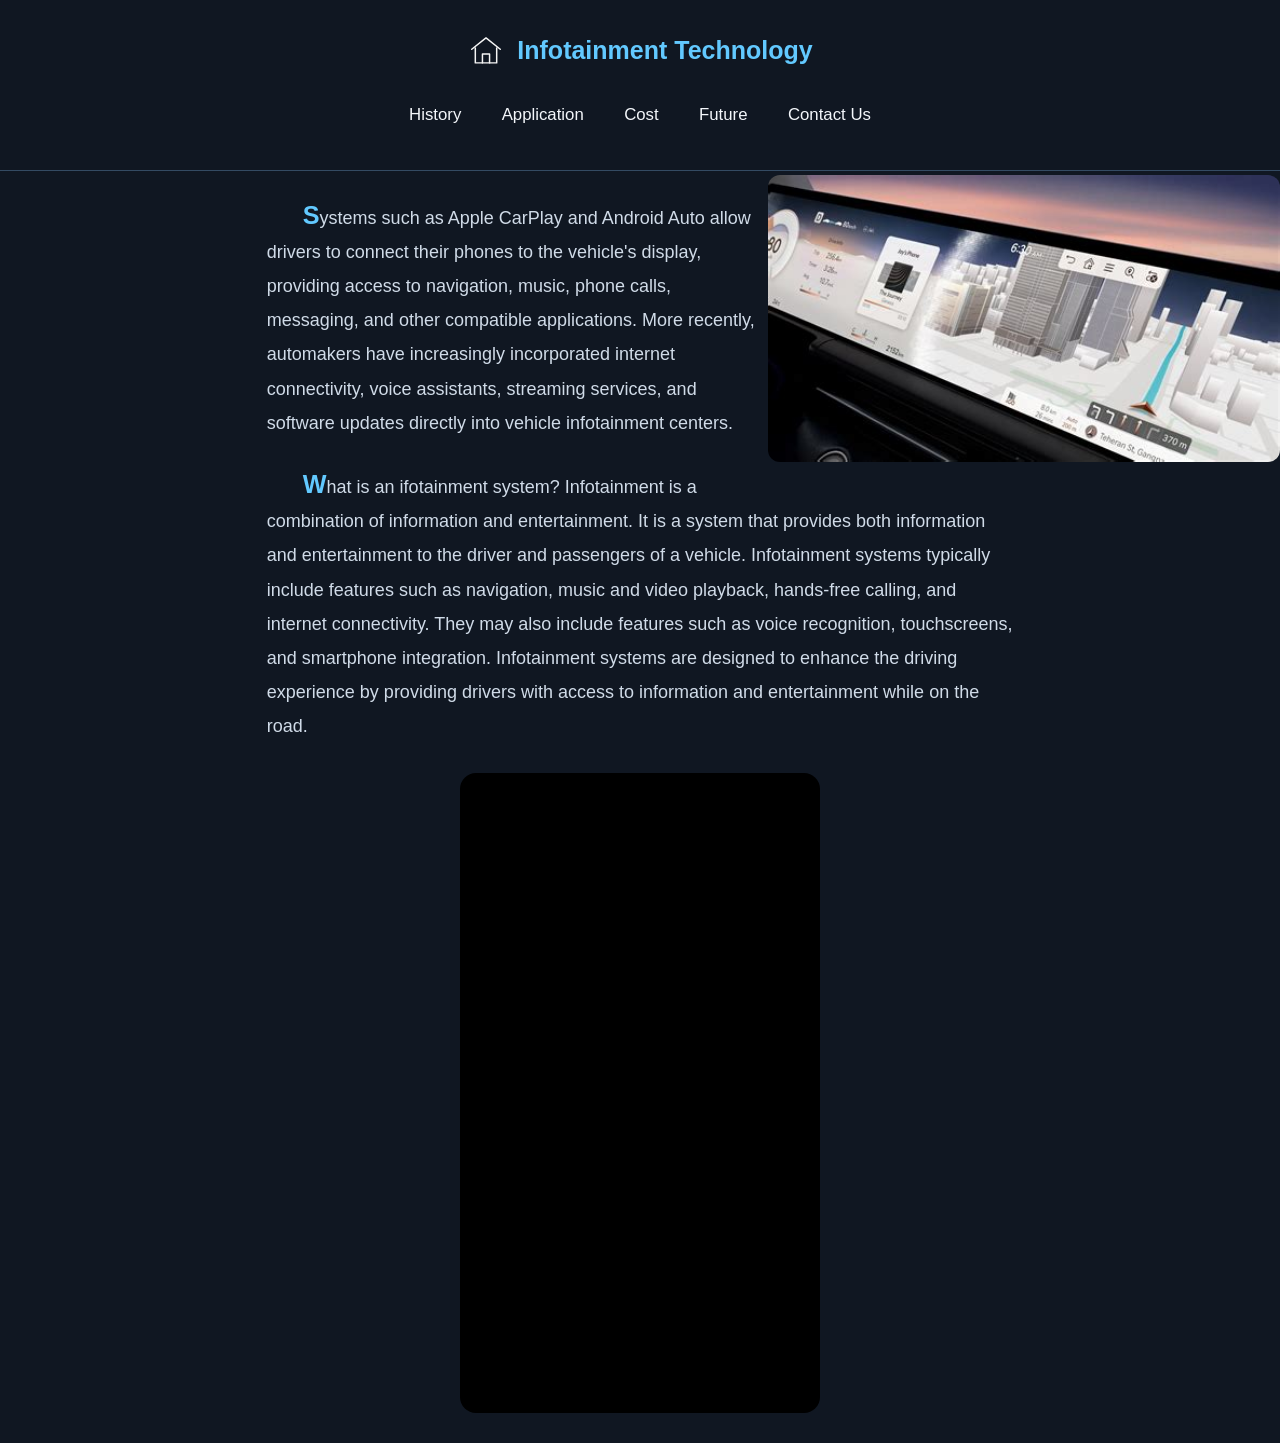
<file: index.html>
<!DOCTYPE html>
<html lang="en">

<head>
  <meta charset="UTF-8">
  <meta name="viewport" content="width=device-width, initial-scale=1.0">
  <title>
    Infotainment Technology
  </title>
  <link href="css/style.css" rel="stylesheet">
  <script src="https://code.jquery.com/jquery-3.7.1.min.js"></script>
  <script src="js/script.js" defer></script>
</head>

<body>
  <header class="site-header">
    <div class="brand">
      <img src="images/home.svg" alt="" class="logo">
      <h1 class="site-title">Infotainment Technology</h1>
    </div>
    <button class="menu-toggle" type="button" aria-label="Open navigation menu" aria-expanded="false"
      aria-controls="horizontal">
      <svg viewBox="0 0 24 24" aria-hidden="true">
        <path class="bar" d="M4 6 H20" />
        <path class="bar" d="M4 12 H20" />
        <path class="bar" d="M4 18 H20"></path>
      </svg>
    </button>

    <nav id="horizontal" class="horizontal" aria-label="Main navigation">
      <a href="history.html">History</a>
      <a href="application.html">Application</a>
      <a href="cost.html">Cost</a>
      <a href="future.html">Future</a>
      <a href="contactus.html">Contact Us</a>
    </nav>
  </header>
  <img src="images/full_console.jpg" alt="Infotainment System" class="index-img">
  <p>
    Systems such as Apple CarPlay and Android Auto allow drivers to connect their phones to the vehicle's display,
    providing access to navigation, music, phone calls, messaging, and other compatible applications. More recently,
    automakers have increasingly incorporated internet connectivity, voice assistants, streaming services, and software
    updates directly into vehicle infotainment centers.
  </p>
  <p>
    What is an ifotainment system? Infotainment is a combination of information and entertainment. It is a system that provides both information and entertainment to the driver and passengers of a vehicle. Infotainment systems typically include features such
  as navigation, music and video playback, hands-free calling, and internet connectivity. They may also include features such as voice recognition, touchscreens, and smartphone integration. Infotainment systems are designed to enhance the driving experience by providing drivers with access to information and entertainment while on the road.

  <div class="shorts-container">
  <iframe
    src="https://www.youtube.com/embed/AwU16yjF5Ss"
    title="What is an Infotainment System? | Infotainment System Explained"
    allow="accelerometer; autoplay; clipboard-write; encrypted-media; gyroscope; picture-in-picture; web-share"
    referrerpolicy="strict-origin-when-cross-origin"
    allowfullscreen>
  </iframe>
</div>
  
  </p>
</body>

</html>
</file>
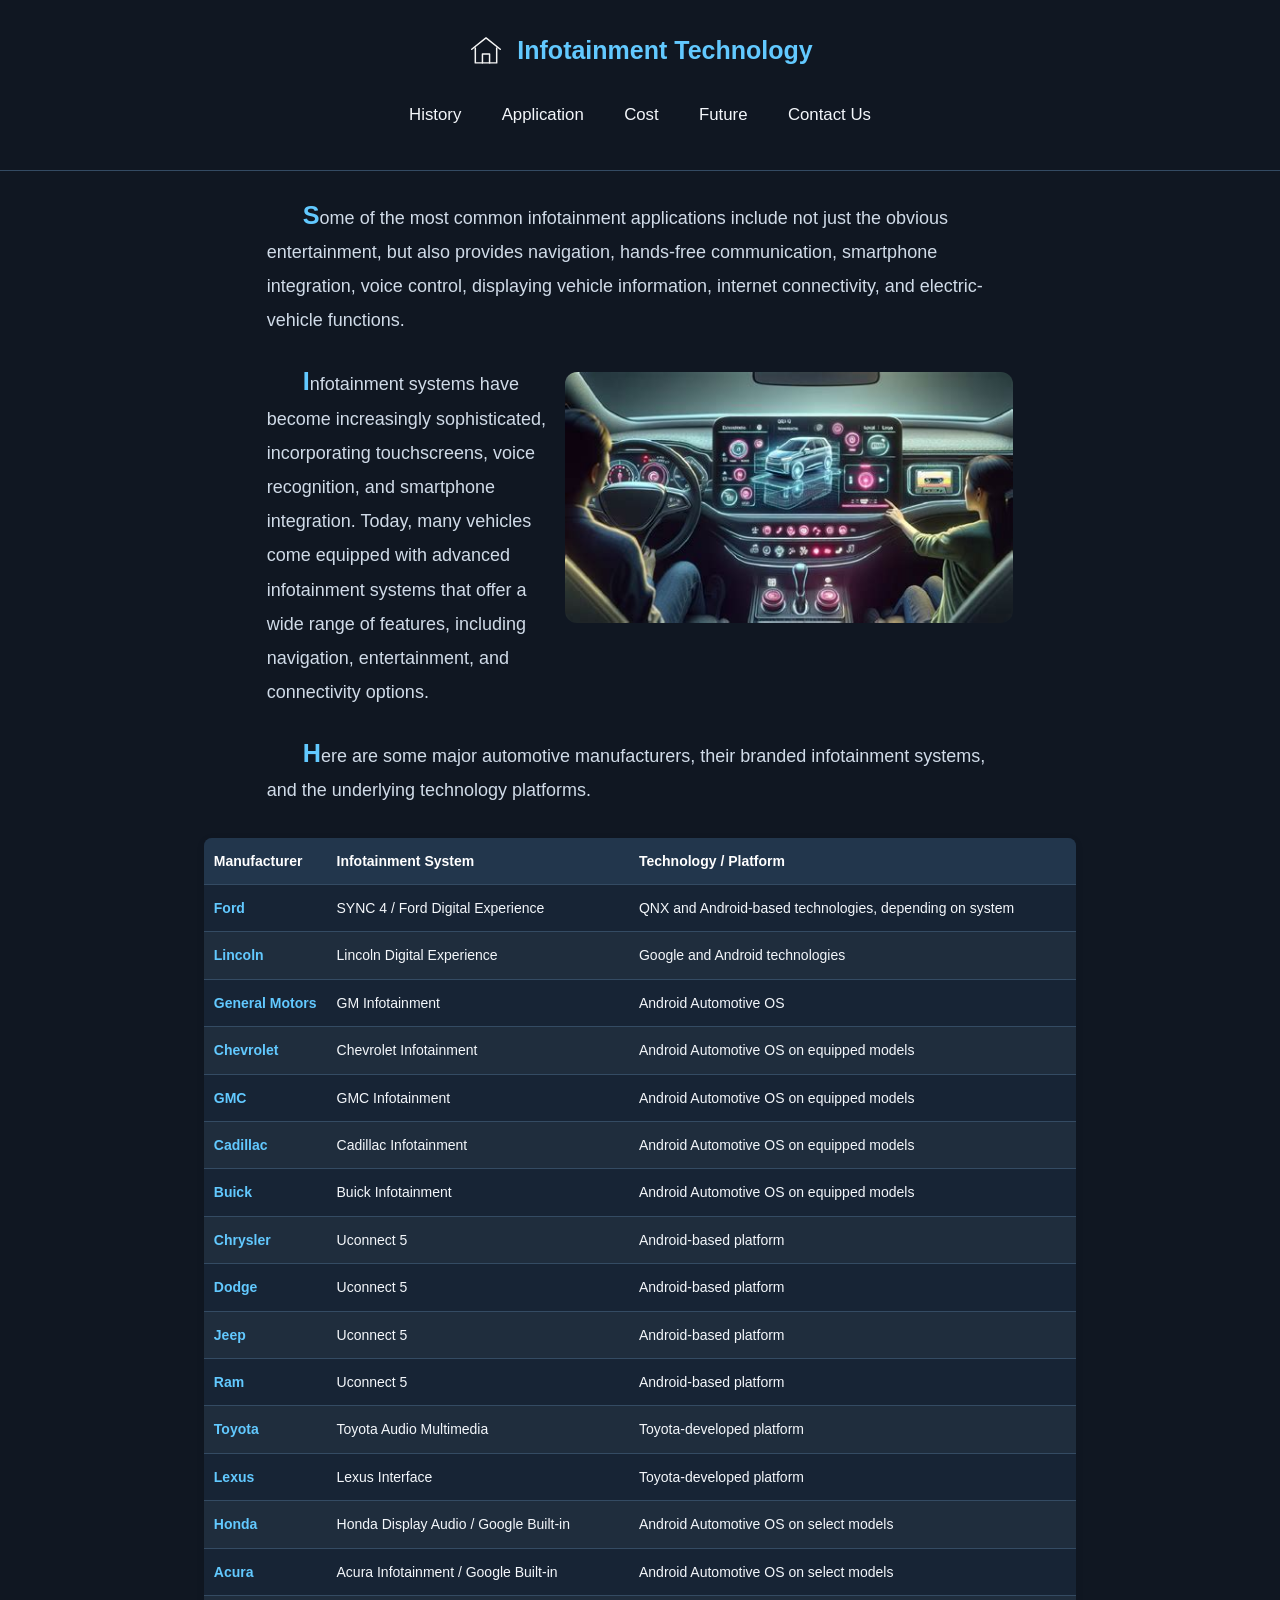
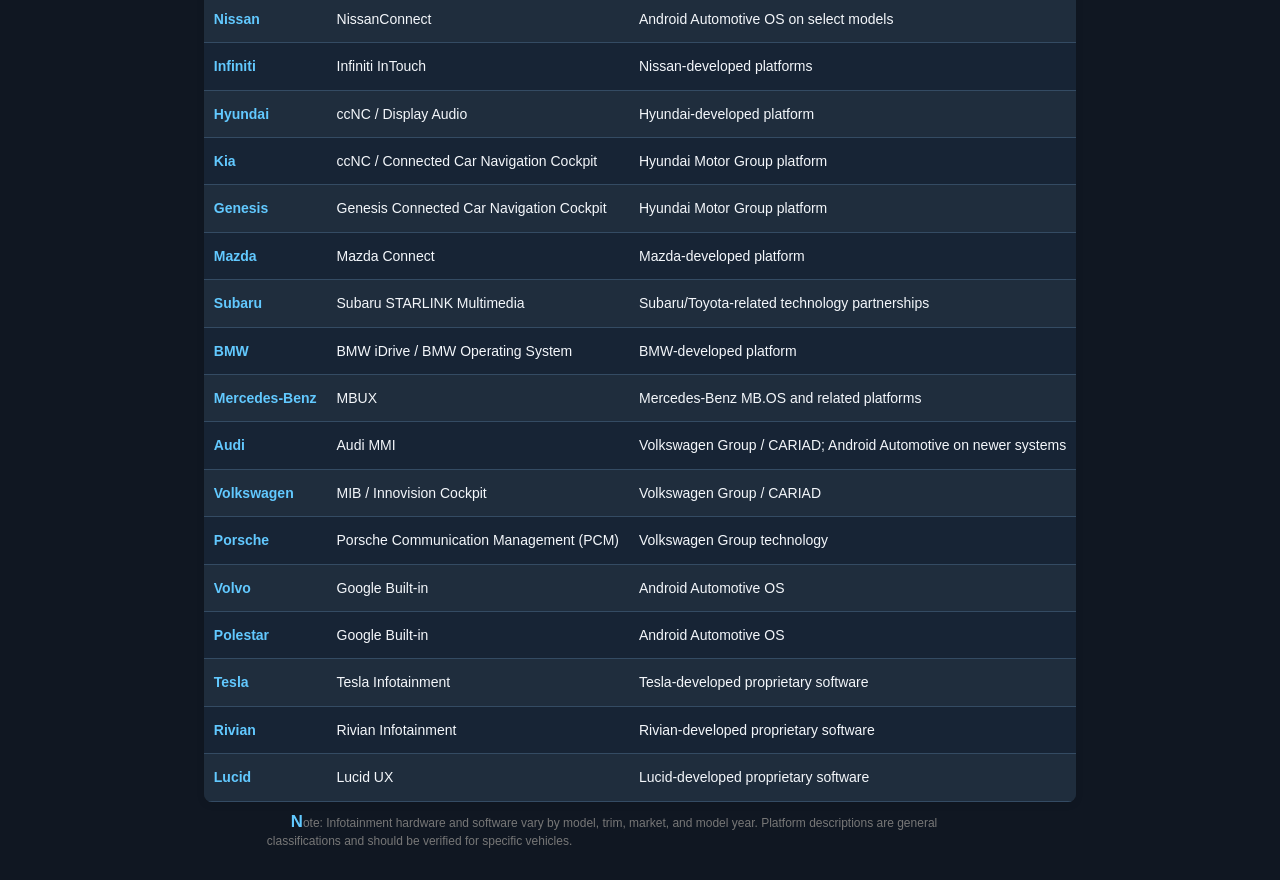
<file: application.html>
<!DOCTYPE html>
<html lang="en">

<head>
    <meta charset="UTF-8">
    <meta name="viewport" content="width=device-width, initial-scale=1.0">
    <title>
        Infotainment Technology
    </title>
    <link href="css/style.css" rel="stylesheet">
    <link href="css/application.css" rel="stylesheet">
    <script src="https://code.jquery.com/jquery-3.7.1.min.js"></script>
    <script src="js/script.js" defer></script>
</head>

<body>
    <header class="site-header">
        <div class="brand">
            <img src="images/home.svg" alt="" class="logo">
            <h1 class="site-title">Infotainment Technology</h1>
        </div>
        <button class="menu-toggle" type="button" aria-label="Open navigation menu" aria-expanded="false"
            aria-controls="horizontal">
            <svg viewBox="0 0 24 24" aria-hidden="true">
                <path class="bar" d="M4 6 H20" />
                <path class="bar" d="M4 12 H20" />
                <path class="bar" d="M4 18 H20"></path>
            </svg>
        </button>

        <nav id="horizontal" class="horizontal" aria-label="Main navigation">
            <a href="history.html">History</a>
            <a href="application.html">Application</a>
            <a href="cost.html">Cost</a>
            <a href="future.html">Future</a>
            <a href="contactus.html">Contact Us</a>
        </nav>
    </header>
    <p>
        Some of the most common infotainment applications include not just the obvious entertainment, but also provides
        navigation, hands-free communication, smartphone integration, voice control, displaying vehicle information,
        internet connectivity, and electric-vehicle functions.
    </p>
    <p>
        <img src="images/media_console2.jpg" class="application-img" alt="Infotainment System">
        Infotainment systems have become increasingly sophisticated, incorporating touchscreens, voice recognition, and
        smartphone integration. Today, many vehicles come equipped with advanced infotainment systems that offer a wide
        range of features, including navigation, entertainment, and connectivity options.
    </p>

    <p >
        Here are some major automotive manufacturers, their branded infotainment
        systems, and the underlying technology platforms.
    </p>

    <div class="table-container">
        <table>
            <thead>
                <tr>
                    <th>Manufacturer</th>
                    <th>Infotainment System</th>
                    <th>Technology / Platform</th>
                </tr>
            </thead>

            <tbody>
                <tr>
                    <td class="manufacturer">Ford</td>
                    <td>SYNC 4 / Ford Digital Experience</td>
                    <td>QNX and Android-based technologies, depending on system</td>
                </tr>
                <tr>
                    <td class="manufacturer">Lincoln</td>
                    <td>Lincoln Digital Experience</td>
                    <td>Google and Android technologies</td>
                </tr>
                <tr>
                    <td class="manufacturer">General Motors</td>
                    <td>GM Infotainment</td>
                    <td>Android Automotive OS</td>
                </tr>
                <tr>
                    <td class="manufacturer">Chevrolet</td>
                    <td>Chevrolet Infotainment</td>
                    <td>Android Automotive OS on equipped models</td>
                </tr>
                <tr>
                    <td class="manufacturer">GMC</td>
                    <td>GMC Infotainment</td>
                    <td>Android Automotive OS on equipped models</td>
                </tr>
                <tr>
                    <td class="manufacturer">Cadillac</td>
                    <td>Cadillac Infotainment</td>
                    <td>Android Automotive OS on equipped models</td>
                </tr>
                <tr>
                    <td class="manufacturer">Buick</td>
                    <td>Buick Infotainment</td>
                    <td>Android Automotive OS on equipped models</td>
                </tr>
                <tr>
                    <td class="manufacturer">Chrysler</td>
                    <td>Uconnect 5</td>
                    <td>Android-based platform</td>
                </tr>
                <tr>
                    <td class="manufacturer">Dodge</td>
                    <td>Uconnect 5</td>
                    <td>Android-based platform</td>
                </tr>
                <tr>
                    <td class="manufacturer">Jeep</td>
                    <td>Uconnect 5</td>
                    <td>Android-based platform</td>
                </tr>
                <tr>
                    <td class="manufacturer">Ram</td>
                    <td>Uconnect 5</td>
                    <td>Android-based platform</td>
                </tr>
                <tr>
                    <td class="manufacturer">Toyota</td>
                    <td>Toyota Audio Multimedia</td>
                    <td>Toyota-developed platform</td>
                </tr>
                <tr>
                    <td class="manufacturer">Lexus</td>
                    <td>Lexus Interface</td>
                    <td>Toyota-developed platform</td>
                </tr>
                <tr>
                    <td class="manufacturer">Honda</td>
                    <td>Honda Display Audio / Google Built-in</td>
                    <td>Android Automotive OS on select models</td>
                </tr>
                <tr>
                    <td class="manufacturer">Acura</td>
                    <td>Acura Infotainment / Google Built-in</td>
                    <td>Android Automotive OS on select models</td>
                </tr>
                <tr>
                    <td class="manufacturer">Nissan</td>
                    <td>NissanConnect</td>
                    <td>Android Automotive OS on select models</td>
                </tr>
                <tr>
                    <td class="manufacturer">Infiniti</td>
                    <td>Infiniti InTouch</td>
                    <td>Nissan-developed platforms</td>
                </tr>
                <tr>
                    <td class="manufacturer">Hyundai</td>
                    <td>ccNC / Display Audio</td>
                    <td>Hyundai-developed platform</td>
                </tr>
                <tr>
                    <td class="manufacturer">Kia</td>
                    <td>ccNC / Connected Car Navigation Cockpit</td>
                    <td>Hyundai Motor Group platform</td>
                </tr>
                <tr>
                    <td class="manufacturer">Genesis</td>
                    <td>Genesis Connected Car Navigation Cockpit</td>
                    <td>Hyundai Motor Group platform</td>
                </tr>
                <tr>
                    <td class="manufacturer">Mazda</td>
                    <td>Mazda Connect</td>
                    <td>Mazda-developed platform</td>
                </tr>
                <tr>
                    <td class="manufacturer">Subaru</td>
                    <td>Subaru STARLINK Multimedia</td>
                    <td>Subaru/Toyota-related technology partnerships</td>
                </tr>
                <tr>
                    <td class="manufacturer">BMW</td>
                    <td>BMW iDrive / BMW Operating System</td>
                    <td>BMW-developed platform</td>
                </tr>
                <tr>
                    <td class="manufacturer">Mercedes-Benz</td>
                    <td>MBUX</td>
                    <td>Mercedes-Benz MB.OS and related platforms</td>
                </tr>
                <tr>
                    <td class="manufacturer">Audi</td>
                    <td>Audi MMI</td>
                    <td>Volkswagen Group / CARIAD; Android Automotive on newer systems</td>
                </tr>
                <tr>
                    <td class="manufacturer">Volkswagen</td>
                    <td>MIB / Innovision Cockpit</td>
                    <td>Volkswagen Group / CARIAD</td>
                </tr>
                <tr>
                    <td class="manufacturer">Porsche</td>
                    <td>Porsche Communication Management (PCM)</td>
                    <td>Volkswagen Group technology</td>
                </tr>
                <tr>
                    <td class="manufacturer">Volvo</td>
                    <td>Google Built-in</td>
                    <td>Android Automotive OS</td>
                </tr>
                <tr>
                    <td class="manufacturer">Polestar</td>
                    <td>Google Built-in</td>
                    <td>Android Automotive OS</td>
                </tr>
                <tr>
                    <td class="manufacturer">Tesla</td>
                    <td>Tesla Infotainment</td>
                    <td>Tesla-developed proprietary software</td>
                </tr>
                <tr>
                    <td class="manufacturer">Rivian</td>
                    <td>Rivian Infotainment</td>
                    <td>Rivian-developed proprietary software</td>
                </tr>
                <tr>
                    <td class="manufacturer">Lucid</td>
                    <td>Lucid UX</td>
                    <td>Lucid-developed proprietary software</td>
                </tr>
            </tbody>
        </table>
    </div>

    <p class="note">
        Note: Infotainment hardware and software vary by model, trim,
        market, and model year. Platform descriptions are general
        classifications and should be verified for specific vehicles.
    </p>

</body>

</html>
</file>
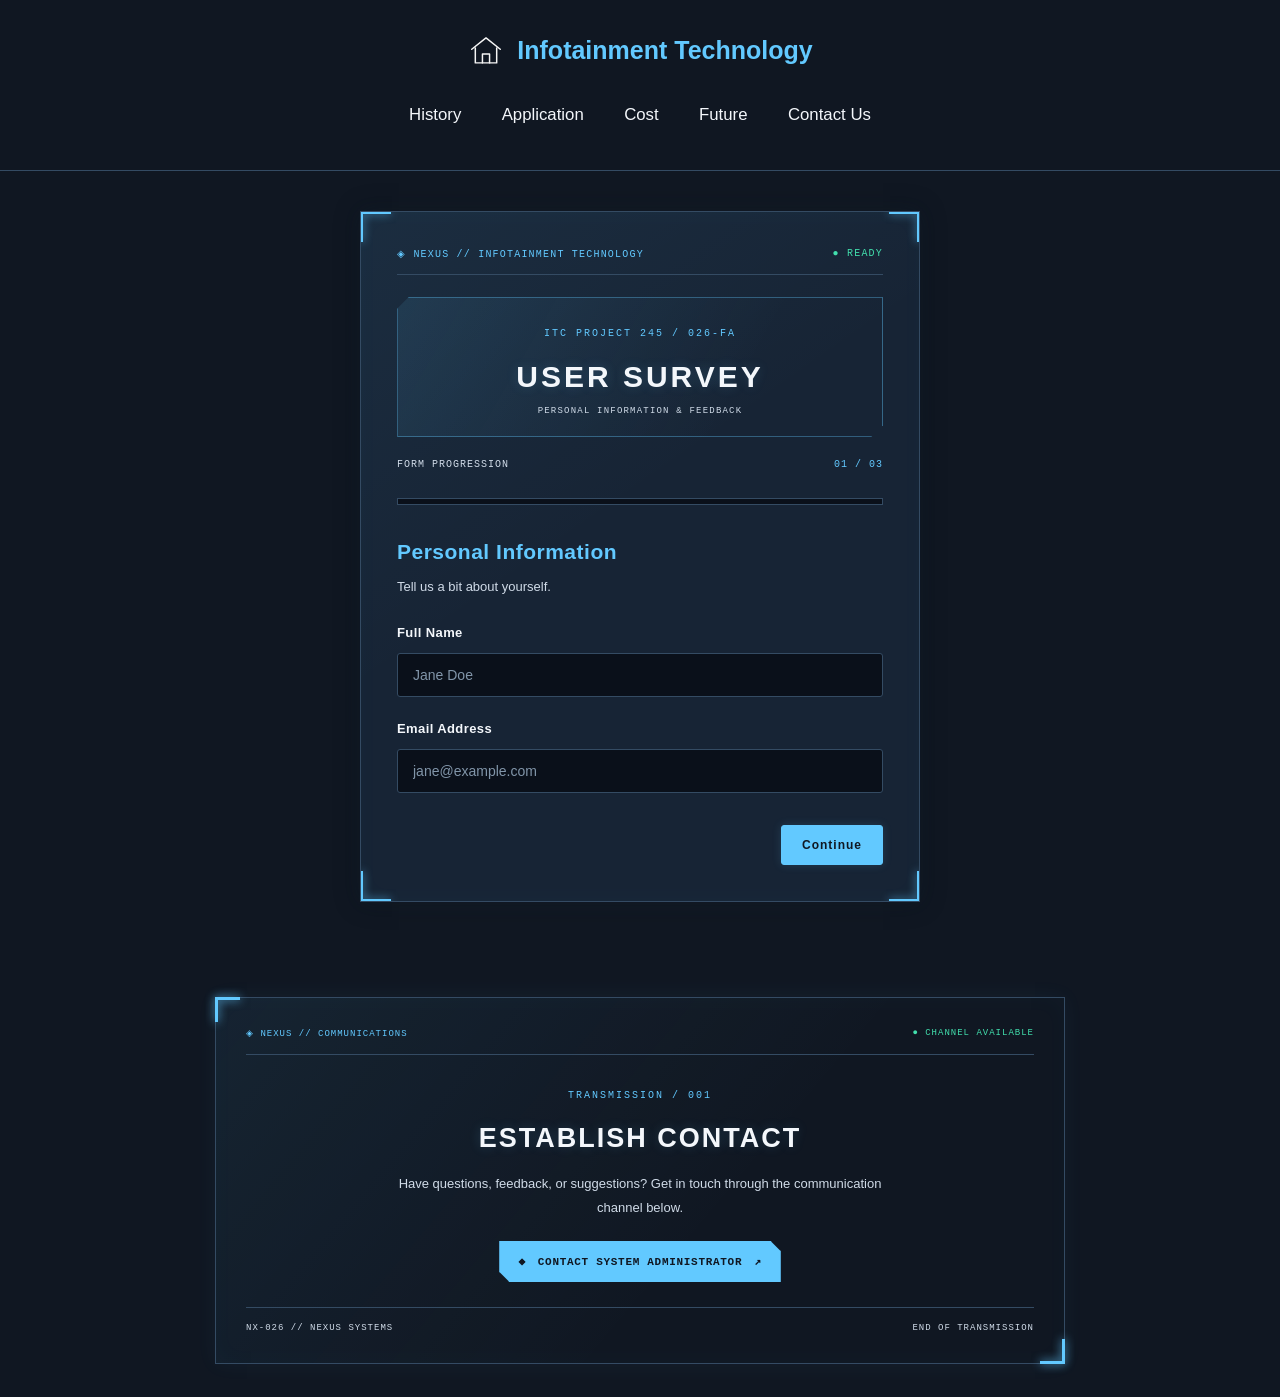
<file: contactus.html>
<!DOCTYPE html>
<html lang="en">

<head>
    <meta charset="UTF-8">
    <meta name="viewport" content="width=device-width, initial-scale=1.0">
    <title>
        Infotainment Technology
    </title>
    <link href="css/style.css" rel="stylesheet">
    
    <link href="css/contactusai.css" rel="stylesheet">
    <script src="https://code.jquery.com/jquery-3.7.1.min.js"></script>
    <script src="js/script.js" defer></script>
</head>

<body>
    <header class="site-header">
        <div class="brand">
            <img src="images/home.svg" alt="" class="logo">
            <h1 class="site-title">Infotainment Technology</h1>
        </div>
        <button class="menu-toggle" type="button" aria-label="Open navigation menu" aria-expanded="false"
            aria-controls="horizontal">
            <svg viewBox="0 0 24 24" aria-hidden="true">
                <path class="bar" d="M4 6 H20" />
                <path class="bar" d="M4 12 H20" />
                <path class="bar" d="M4 18 H20"></path>
            </svg>
        </button>

        <nav id="horizontal" class="horizontal" aria-label="Main navigation">
            <a href="history.html">History</a>
            <a href="application.html">Application</a>
            <a href="cost.html">Cost</a>
            <a href="future.html">Future</a>
            <a href="contactus.html">Contact Us</a>
        </nav>
    </header>

    <div class="survey-card">
        <!-- SURVEY TERMINAL HEADER -->
        <div class="survey-header">
            <div class="survey-meta">
                <span>◈ NEXUS // INFOTAINMENT TECHNOLOGY</span>
                <span class="survey-status">● READY</span>
            </div>

            <div class="survey-title">
                <span class="survey-index">ITC PROJECT 245 / 026-FA</span>
                <h2>USER SURVEY</h2>
                <p>PERSONAL INFORMATION & FEEDBACK</p>
            </div>

            <div class="survey-step-label">
                <span>FORM PROGRESSION</span>
                <span id="stepIndicator">01 / 03</span>
            </div>
        </div>
        <!-- Progress Bar -->
        <div class="progress-bar-container">
            <div class="progress" id="progressBar"></div>
        </div>

        <!-- Survey Form -->
        <form id="surveyWizard">
            <!-- Step 1 -->
            <div class="wizard-step active" data-step="1">
                <h2>Personal Information</h2>
                <p class="subtitle">Tell us a bit about yourself.</p>
                <div class="form-group">
                    <label for="fullName">Full Name</label>
                    <input type="text" id="fullName" name="fullName" placeholder="Jane Doe" required>
                </div>
                <div class="form-group">
                    <label for="email">Email Address</label>
                    <input type="email" id="email" name="email" placeholder="jane@example.com" required>
                </div>
                <div class="btn-container">
                    <button type="button" class="btn-next">Continue</button>
                </div>
            </div>

            <!-- Step 2 -->
            <div class="wizard-step" data-step="2">
                <h2>Rate Your Experience</h2>
                <p class="subtitle">How was your experience with this site?</p>
                <div class="form-group">
                    <label for="experience">Select Your Experience</label>
                    <select id="experience" name="experience">
                        <option value="tolerated">Tolerated (0 stars)</option>
                        <option value="enjoyed">Enjoyed (1-2 stars)</option>
                        <option value="loved">Loved (3-5 stars)</option>
                    </select>
                </div>
                <div class="btn-container">
                    <button type="button" class="btn-prev">Back</button>
                    <button type="button" class="btn-next">Continue</button>
                </div>
            </div>

            <!-- Step 3 -->
            <div class="wizard-step" data-step="3">
                <h2>Feedback</h2>
                <p class="subtitle">Any final comments or suggestions?</p>
                <div class="form-group">
                    <label for="feedback">Your Feedback</label>
                    <textarea id="feedback" name="feedback" placeholder="Write your thoughts here..."></textarea>
                </div>
                <div class="btn-container">
                    <button type="button" class="btn-prev">Back</button>
                    <button type="submit" class="btn-submit">Submit Survey</button>
                </div>
            </div>
        </form>

        <!-- Success Screen -->
        <div class="success-message" id="successMessage">
            <h2>Thank You!</h2>
            <p class="subtitle">Your survey response has been successfully recorded.</p>
        </div>
    </div>




 
<footer class="site-footer">

    <div class="footer-frame">

        <div class="footer-header">
            <span>◈ NEXUS // COMMUNICATIONS</span>
            <span class="footer-status">● CHANNEL AVAILABLE</span>
        </div>

        <div class="footer-content">
            <span class="footer-index">TRANSMISSION / 001</span>

            <h2>ESTABLISH CONTACT</h2>

            <p>
                Have questions, feedback, or suggestions?
                Get in touch through the communication channel below.
            </p>

            <a class="footer-contact"
               href="mailto:220111@student.macc.edu?subject=Infotainment%20Technology%20Inquiry&body=Hello%20Infotainment%20Team,%0D%0A%0D%0AI%20would%20like%20to%20inquire%20about...">
                <span>◈</span>
                CONTACT SYSTEM ADMINISTRATOR
                <span>↗</span>
            </a>
        </div>

        <div class="footer-bottom">
            <span>NX-026 // NEXUS SYSTEMS</span>
            <span>END OF TRANSMISSION</span>
        </div>

    </div>

</footer>

</body>

</html>
</file>
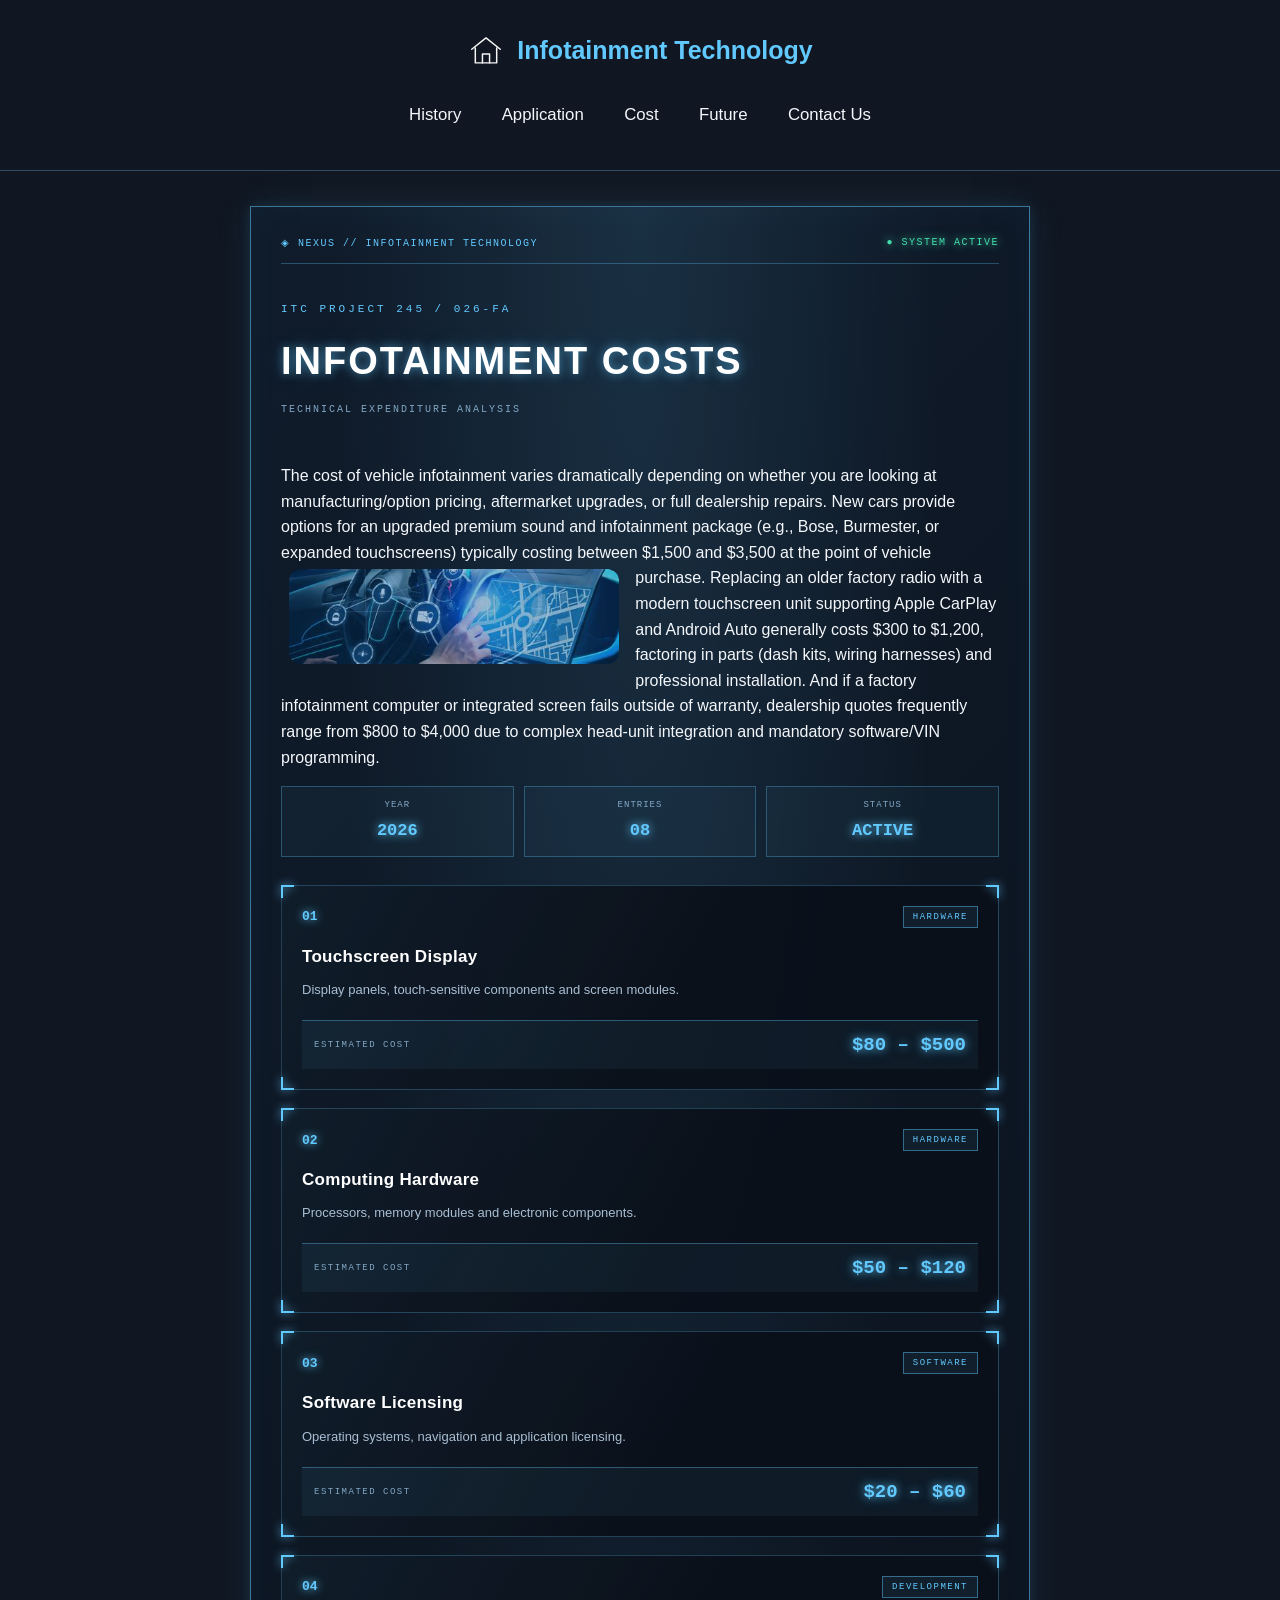
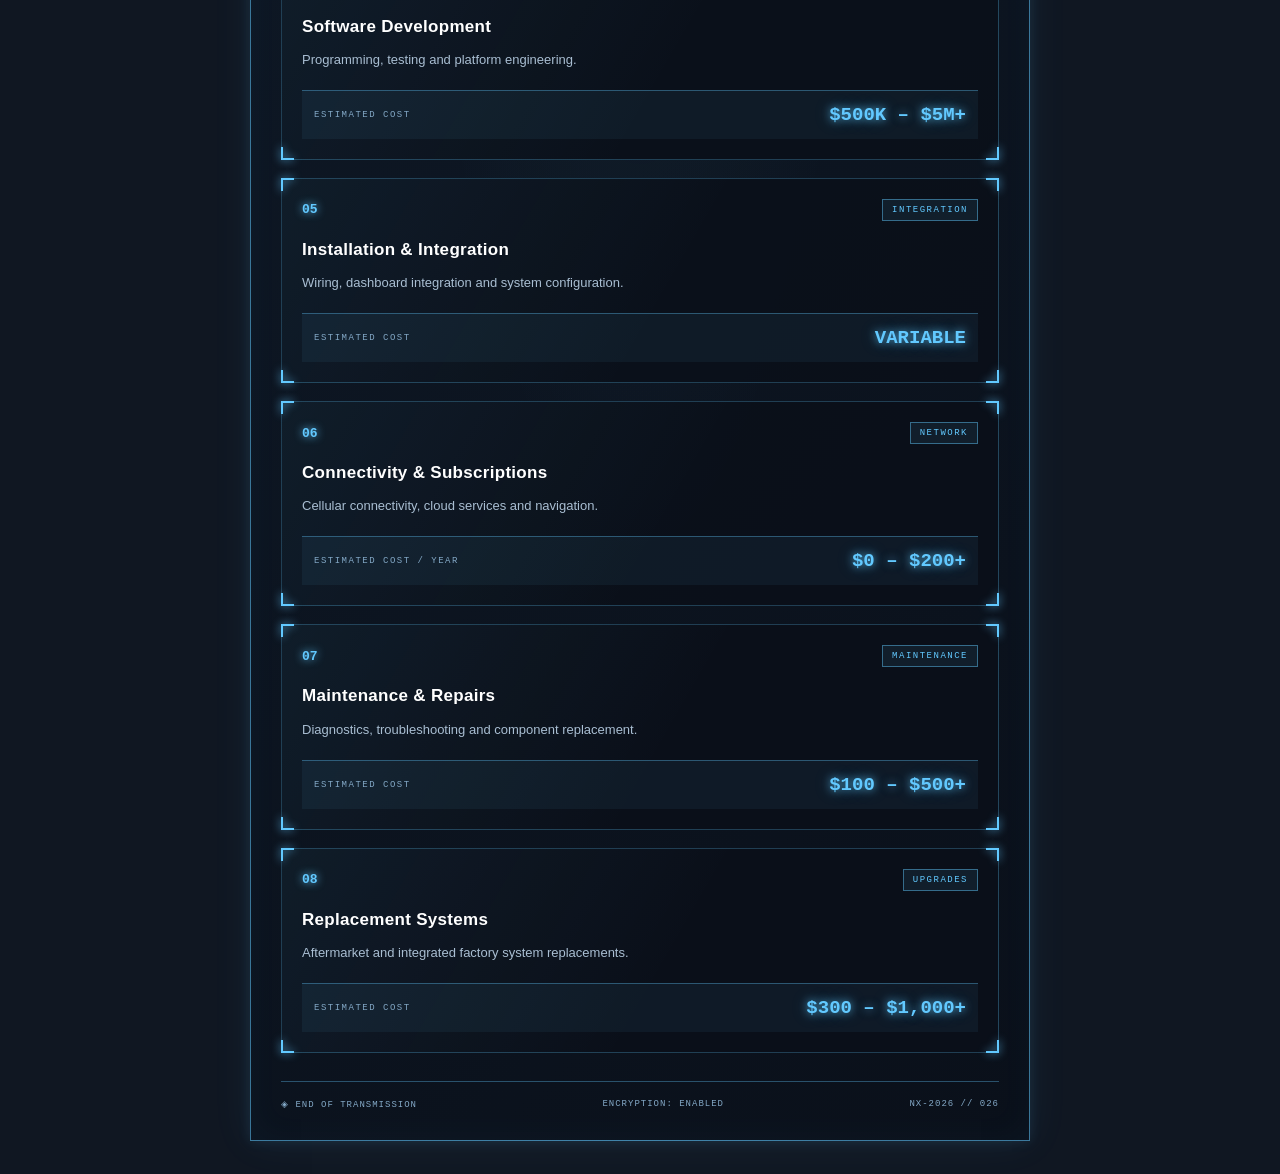
<file: cost.html>
<!DOCTYPE html>
<html lang="en">

<head>
    <meta charset="UTF-8">
    <meta name="viewport" content="width=device-width, initial-scale=1.0">
    <title>
        Infotainment Technology
    </title>
    <link href="css/style.css" rel="stylesheet">
    <link href="css/cost.css" rel="stylesheet">
    <script src="https://code.jquery.com/jquery-3.7.1.min.js"></script>
    <script src="js/script.js" defer></script>
</head>

<body>
    <header class="site-header">
        <div class="brand">
            <img src="images/home.svg" alt="" class="logo">
            <h1 class="site-title">Infotainment Technology</h1>
        </div>
        <button class="menu-toggle" type="button" aria-label="Open navigation menu" aria-expanded="false"
            aria-controls="horizontal">
            <svg viewBox="0 0 24 24" aria-hidden="true">
                <path class="bar" d="M4 6 H20" />
                <path class="bar" d="M4 12 H20" />
                <path class="bar" d="M4 18 H20"></path>
            </svg>
        </button>

        <nav id="horizontal" class="horizontal" aria-label="Main navigation">
            <a href="history.html">History</a>
            <a href="application.html">Application</a>
            <a href="cost.html">Cost</a>
            <a href="future.html">Future</a>
            <a href="contactus.html">Contact Us</a>
        </nav>
    </header>
    


<section class="cyber-terminal">

  <header class="terminal-header">
    <div class="terminal-meta">
      <span>◈ NEXUS // INFOTAINMENT TECHNOLOGY</span>
      <span class="terminal-live">● SYSTEM ACTIVE</span>
    </div>

    <div class="terminal-title">
      <span class="terminal-index">ITC PROJECT 245 / 026-FA</span>
      <h2>INFOTAINMENT COSTS</h2>
      <p>TECHNICAL EXPENDITURE ANALYSIS</p>
    </div>

    <p>
        The cost of vehicle infotainment varies dramatically depending on whether you are looking at
        manufacturing/option pricing, aftermarket upgrades, or full dealership repairs. New cars provide options for an
        upgraded premium sound and infotainment package (e.g., Bose, Burmester, or expanded touchscreens) typically
        costing between $1,500 and $3,500 at the point of vehicle purchase. Replacing an older factory radio with a
        <img src="images/console_future2.jpg" class="cost-img" alt="Infotainment System">
        modern touchscreen unit supporting Apple CarPlay and Android Auto generally costs $300 to $1,200, factoring in
        parts (dash kits, wiring harnesses) and professional installation. And if a factory infotainment computer or
        integrated screen fails outside of warranty, dealership quotes frequently range from $800 to $4,000 due to
        complex head-unit integration and mandatory software/VIN programming.
    </p>

    <div class="terminal-information">
      <div>
        <span>YEAR</span>
        <strong>2026</strong>
      </div>
      <div>
        <span>ENTRIES</span>
        <strong>08</strong>
      </div>
      <div>
        <span>STATUS</span>
        <strong>ACTIVE</strong>
      </div>
    </div>
  </header>

  <dl class="terminal-list">

    <div class="terminal-item">
      <div class="corner tl"></div>
      <div class="corner tr"></div>
      <div class="corner bl"></div>
      <div class="corner br"></div>

      <div class="terminal-item-heading">
        <span class="terminal-number">01</span>
        <span class="terminal-category">HARDWARE</span>
      </div>
      <dt>Touchscreen Display</dt>
      <dd>Display panels, touch-sensitive components and screen modules.</dd>
      <div class="terminal-price">
        <span>ESTIMATED COST</span>
        <strong>$80 – $500</strong>
      </div>
    </div>

    <div class="terminal-item">
      <div class="corner tl"></div>
      <div class="corner tr"></div>
      <div class="corner bl"></div>
      <div class="corner br"></div>

      <div class="terminal-item-heading">
        <span class="terminal-number">02</span>
        <span class="terminal-category">HARDWARE</span>
      </div>
      <dt>Computing Hardware</dt>
      <dd>Processors, memory modules and electronic components.</dd>
      <div class="terminal-price">
        <span>ESTIMATED COST</span>
        <strong>$50 – $120</strong>
      </div>
    </div>

    <div class="terminal-item">
      <div class="corner tl"></div>
      <div class="corner tr"></div>
      <div class="corner bl"></div>
      <div class="corner br"></div>

      <div class="terminal-item-heading">
        <span class="terminal-number">03</span>
        <span class="terminal-category">SOFTWARE</span>
      </div>
      <dt>Software Licensing</dt>
      <dd>Operating systems, navigation and application licensing.</dd>
      <div class="terminal-price">
        <span>ESTIMATED COST</span>
        <strong>$20 – $60</strong>
      </div>
    </div>

    <div class="terminal-item">
      <div class="corner tl"></div>
      <div class="corner tr"></div>
      <div class="corner bl"></div>
      <div class="corner br"></div>

      <div class="terminal-item-heading">
        <span class="terminal-number">04</span>
        <span class="terminal-category">DEVELOPMENT</span>
      </div>
      <dt>Software Development</dt>
      <dd>Programming, testing and platform engineering.</dd>
      <div class="terminal-price">
        <span>ESTIMATED COST</span>
        <strong>$500K – $5M+</strong>
      </div>
    </div>

    <div class="terminal-item">
      <div class="corner tl"></div>
      <div class="corner tr"></div>
      <div class="corner bl"></div>
      <div class="corner br"></div>

      <div class="terminal-item-heading">
        <span class="terminal-number">05</span>
        <span class="terminal-category">INTEGRATION</span>
      </div>
      <dt>Installation & Integration</dt>
      <dd>Wiring, dashboard integration and system configuration.</dd>
      <div class="terminal-price">
        <span>ESTIMATED COST</span>
        <strong>VARIABLE</strong>
      </div>
    </div>

    <div class="terminal-item">
      <div class="corner tl"></div>
      <div class="corner tr"></div>
      <div class="corner bl"></div>
      <div class="corner br"></div>

      <div class="terminal-item-heading">
        <span class="terminal-number">06</span>
        <span class="terminal-category">NETWORK</span>
      </div>
      <dt>Connectivity & Subscriptions</dt>
      <dd>Cellular connectivity, cloud services and navigation.</dd>
      <div class="terminal-price">
        <span>ESTIMATED COST / YEAR</span>
        <strong>$0 – $200+</strong>
      </div>
    </div>

    <div class="terminal-item">
      <div class="corner tl"></div>
      <div class="corner tr"></div>
      <div class="corner bl"></div>
      <div class="corner br"></div>

      <div class="terminal-item-heading">
        <span class="terminal-number">07</span>
        <span class="terminal-category">MAINTENANCE</span>
      </div>
      <dt>Maintenance & Repairs</dt>
      <dd>Diagnostics, troubleshooting and component replacement.</dd>
      <div class="terminal-price">
        <span>ESTIMATED COST</span>
        <strong>$100 – $500+</strong>
      </div>
    </div>

    <div class="terminal-item">
      <div class="corner tl"></div>
      <div class="corner tr"></div>
      <div class="corner bl"></div>
      <div class="corner br"></div>

      <div class="terminal-item-heading">
        <span class="terminal-number">08</span>
        <span class="terminal-category">UPGRADES</span>
      </div>
      <dt>Replacement Systems</dt>
      <dd>Aftermarket and integrated factory system replacements.</dd>
      <div class="terminal-price">
        <span>ESTIMATED COST</span>
        <strong>$300 – $1,000+</strong>
      </div>
    </div>

  </dl>

  <footer class="terminal-footer">
    <span>◈ END OF TRANSMISSION</span>
    <span>ENCRYPTION: ENABLED</span>
    <span>NX-2026 // 026</span>
  </footer>

</section>
</body>
</html>
</file>
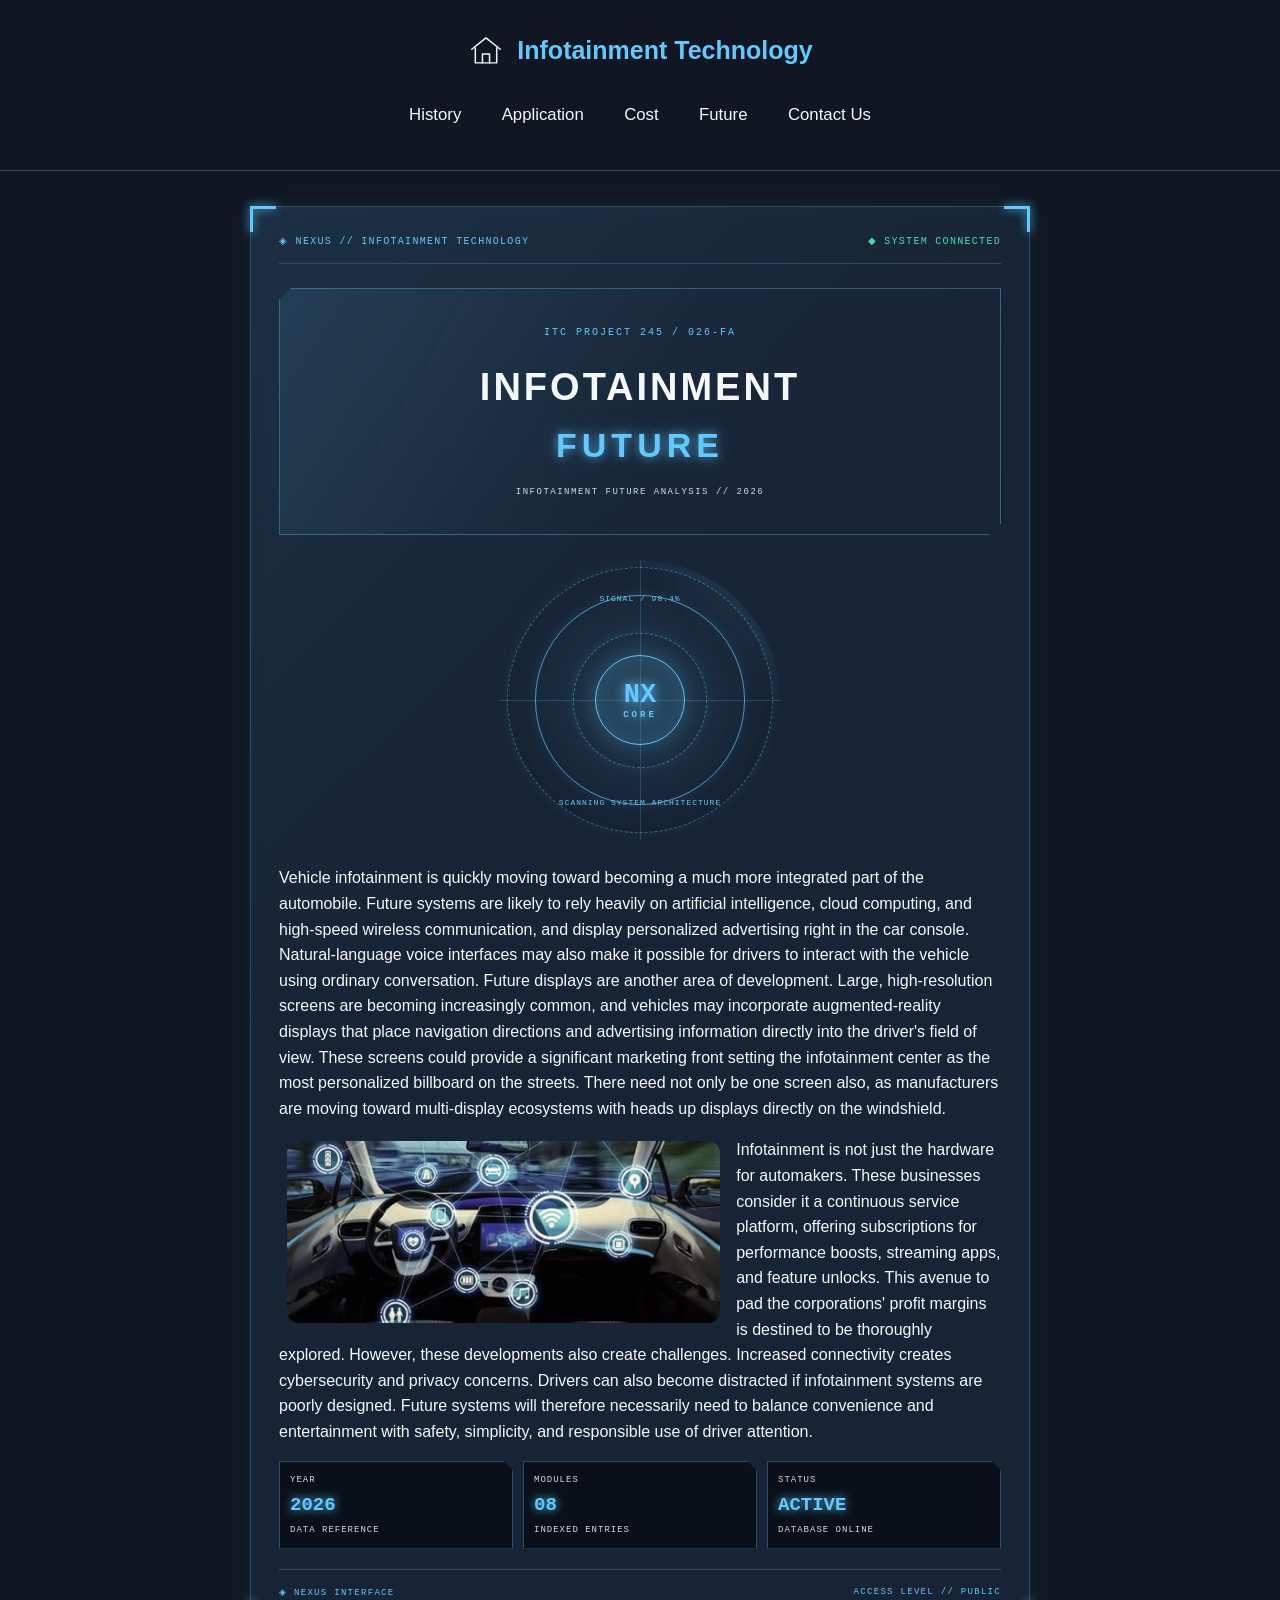
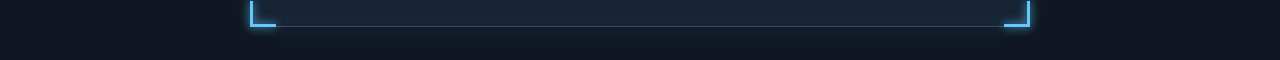
<file: future.html>
<!DOCTYPE html>
<html lang="en">

<head>
    <meta charset="UTF-8">
    <meta name="viewport" content="width=device-width, initial-scale=1.0">
    <title>
        Infotainment Technology
    </title>
    <link href="css/style.css" rel="stylesheet">
    <link href="css/future.css" rel="stylesheet">
    <script src="https://code.jquery.com/jquery-3.7.1.min.js"></script>
    <script src="js/script.js" defer></script>
</head>

<body>
    <header class="site-header">
        <div class="brand">
            <img src="images/home.svg" alt="" class="logo">
            <h1 class="site-title">Infotainment Technology</h1>
        </div>
        <button class="menu-toggle" type="button" aria-label="Open navigation menu" aria-expanded="false"
            aria-controls="horizontal">
            <svg viewBox="0 0 24 24" aria-hidden="true">
                <path class="bar" d="M4 6 H20" />
                <path class="bar" d="M4 12 H20" />
                <path class="bar" d="M4 18 H20"></path>
            </svg>
        </button>

        <nav id="horizontal" class="horizontal" aria-label="Main navigation">
            <a href="history.html">History</a>
            <a href="application.html">Application</a>
            <a href="cost.html">Cost</a>
            <a href="future.html">Future</a>
            <a href="contactus.html">Contact Us</a>
        </nav>
    </header>

<section class="nexus-frame">

  <div class="nexus-frame-corners">
    <span class="frame-corner top-left"></span>
    <span class="frame-corner top-right"></span>
    <span class="frame-corner bottom-left"></span>
    <span class="frame-corner bottom-right"></span>
  </div>

  <header class="nexus-header">

    <div class="nexus-meta">
      <span>◈ NEXUS // INFOTAINMENT TECHNOLOGY</span>
      <span class="nexus-status">◆ SYSTEM CONNECTED</span>
    </div>

    <div class="nexus-title-frame">
      <span class="nexus-index">ITC PROJECT 245 / 026-FA</span>
      <h2>INFOTAINMENT</h2>
      <h3>FUTURE</h3>
      <p>INFOTAINMENT FUTURE ANALYSIS // 2026</p>
    </div>

     <div class="nexus-scanner">

      <div class="scanner-ring ring-outer"></div>
      <div class="scanner-ring ring-middle"></div>
      <div class="scanner-ring ring-inner"></div>

      <div class="scanner-crosshair horizontal"></div>
      <div class="scanner-crosshair vertical"></div>

      <div class="scanner-core">
        <span>NX</span>
        <small>CORE</small>
      </div>

      <div class="scanner-label label-top">
        SIGNAL / 98.4%
      </div>

      <div class="scanner-label label-bottom">
        SCANNING SYSTEM ARCHITECTURE
      </div>

      <div class="scanner-sweep"></div>

    </div>

     <p>
        Vehicle infotainment is quickly moving toward becoming a much more integrated part of the automobile. Future
        systems are likely to rely heavily on artificial intelligence, cloud computing, and high-speed wireless
        communication, and display personalized advertising right in the car console.
        
        Natural-language voice interfaces may also make it possible for drivers to interact with the vehicle using
        ordinary conversation.
        
        Future displays are another area of development. Large, high-resolution screens are becoming increasingly
        common, and vehicles may incorporate augmented-reality displays that place navigation directions and advertising
        information directly into the driver's field of view. These screens could provide a significant marketing front
        setting the infotainment center as the most personalized billboard on the streets.
        
        There need not only be one screen also, as manufacturers are moving toward multi-display ecosystems with heads
        up displays directly on the windshield.
    </p>
    <p>
        <img src="images/media_connectivity2.jpg" class="future-img" alt="Infotainment System">
        Infotainment is not just the hardware for automakers. These businesses consider it a continuous service
        platform, offering subscriptions for performance boosts, streaming apps, and feature unlocks. This avenue to pad
        the corporations' profit margins is destined to be thoroughly explored.

        However, these developments also create challenges. Increased connectivity creates cybersecurity and privacy
        concerns. Drivers can also become distracted if infotainment systems are poorly designed. Future systems will
        therefore necessarily need to balance convenience and entertainment with safety, simplicity, and responsible use
        of driver attention.
    </p>
    
    <div class="nexus-info-grid">

      <div class="nexus-info">
        <span>YEAR</span>
        <strong>2026</strong>
        <small>DATA REFERENCE</small>
      </div>

      <div class="nexus-info">
        <span>MODULES</span>
        <strong>08</strong>
        <small>INDEXED ENTRIES</small>
      </div>

      <div class="nexus-info">
        <span>STATUS</span>
        <strong>ACTIVE</strong>
        <small>DATABASE ONLINE</small>
      </div>

    </div>

    <div class="nexus-header-footer">
      <span>◈ NEXUS INTERFACE</span>
      <span>ACCESS LEVEL // PUBLIC</span>
    </div>

  </header>

    </section>
</body>
</html>
</file>
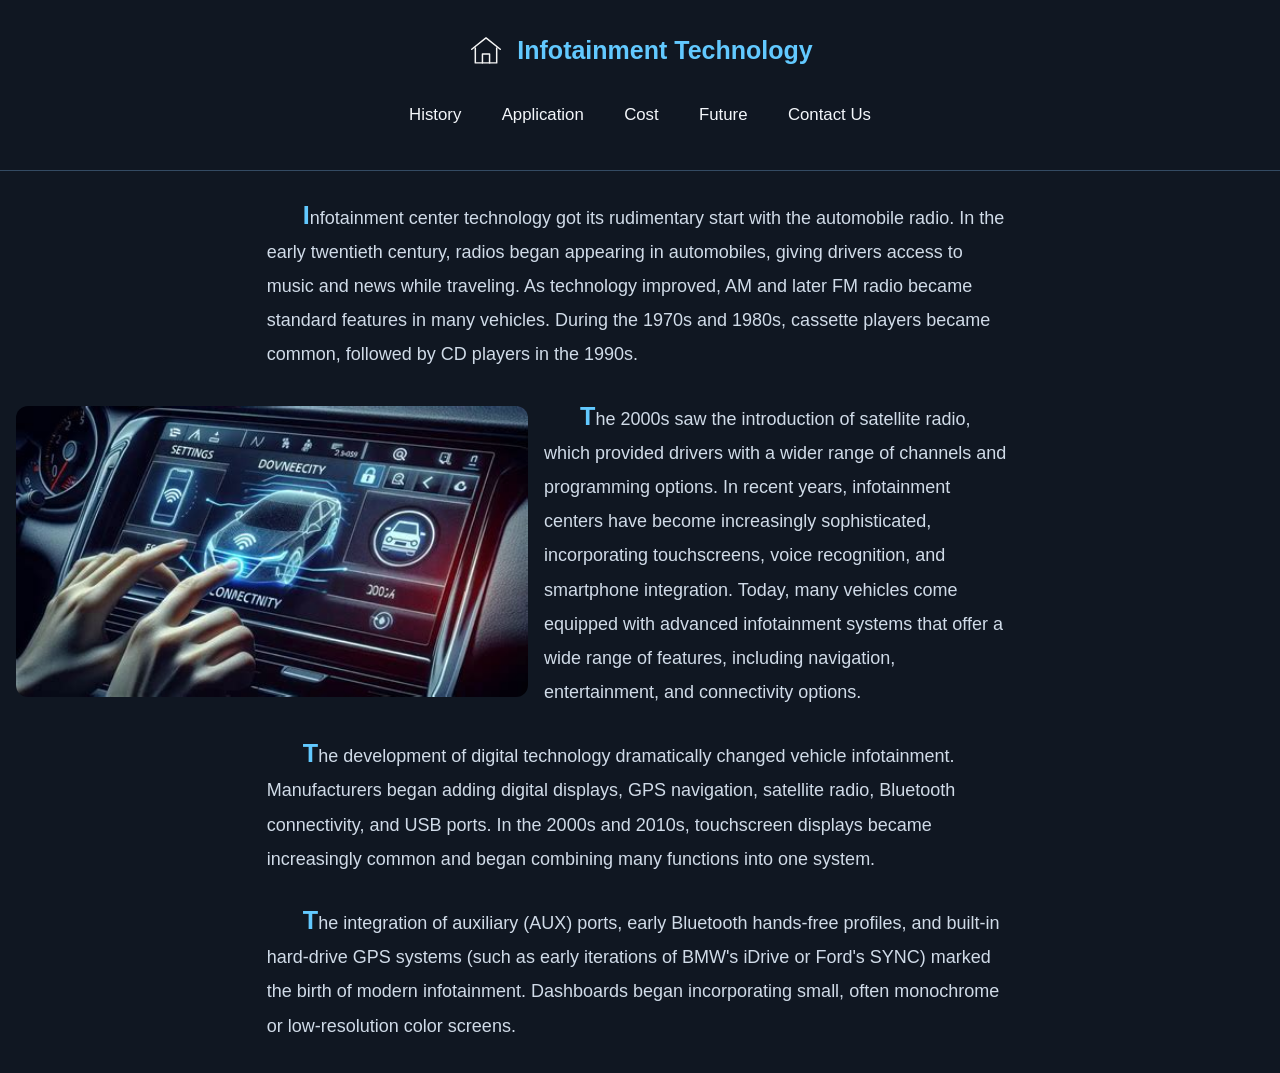
<file: history.html>
<!DOCTYPE html>
<html lang="en">

<head>
    <meta charset="UTF-8">
    <meta name="viewport" content="width=device-width, initial-scale=1.0">
    <title>
        Infotainment Technology
    </title>
    <link href="css/style.css" rel="stylesheet">
    <script src="https://code.jquery.com/jquery-3.7.1.min.js"></script>
    <script src="js/script.js" defer></script>
</head>

<body>
    <header class="site-header">
        <div class="brand">
            <img src="images/home.svg" alt="" class="logo">
            <h1 class="site-title">Infotainment Technology</h1>
        </div>
        <button class="menu-toggle" type="button" aria-label="Open navigation menu" aria-expanded="false"
            aria-controls="horizontal">
            <svg viewBox="0 0 24 24" aria-hidden="true">
                <path class="bar" d="M4 6 H20" />
                <path class="bar" d="M4 12 H20" />
                <path class="bar" d="M4 18 H20"></path>
            </svg>
        </button>

        <nav id="horizontal" class="horizontal" aria-label="Main navigation">
            <a href="history.html">History</a>
            <a href="application.html">Application</a>
            <a href="cost.html">Cost</a>
            <a href="future.html">Future</a>
            <a href="contactus.html">Contact Us</a>
        </nav>
    </header>
    <p>
        Infotainment center technology got its rudimentary start with the automobile radio. In the early twentieth
        century, radios began appearing in automobiles, giving drivers access to music and news while traveling. As
        technology improved, AM and later FM radio became standard features in many vehicles. During the 1970s and
        1980s, cassette players became common, followed by CD players in the 1990s.
    </p>

    <img src="images/dash_1.jpg" class="history-img" alt="Dashboard Display">
    <p>
        The 2000s saw the introduction of satellite radio, which provided drivers with a wider range of channels and
        programming options. In recent years, infotainment centers have become increasingly sophisticated, incorporating
        touchscreens, voice recognition, and smartphone integration. Today, many vehicles come equipped with advanced
        infotainment systems that offer a wide range of features, including navigation, entertainment, and connectivity
        options.
    </p>
    <p>
        The development of digital technology dramatically changed vehicle infotainment. Manufacturers began adding
        digital displays, GPS navigation, satellite radio, Bluetooth connectivity, and USB ports. In the 2000s and
        2010s, touchscreen displays became increasingly common and began combining many functions into one system.
    </p>
    <p>
        The integration of auxiliary (AUX) ports, early Bluetooth hands-free profiles, and built-in hard-drive GPS
        systems (such as early iterations of BMW's iDrive or Ford's SYNC) marked the birth of modern infotainment.
        Dashboards began incorporating small, often monochrome or low-resolution color screens.
    </p>
</body>
</html>
</file>
<file: css/style.css>
*,
*::before,
*::after {
  box-sizing: border-box;
} /* RESET DEFAULT BROWSER STYLES */

/* DEFAULT THEME */
:root {
  --bg: #101722;
  --bg-elevated: #172435;
  --bg-dropdown: #0a101a;
  --bg-hover: #22364c;
  --border: #344b63;
  --text: #f4f7fb;
  --text-muted: #d0dbe8;
  --accent: #62c9ff;
  --accent-hover: #3db8ee;
  --error: #f87171;
  --success: #1874d1;
  --bg-muted: #1f2d3d;
  --radius: 10px;

   /* ADDITIONAL COLORS */
  --accent-glow: rgba(98, 201, 255, 0.18);
  --accent-secondary: #8b9cff;
  --accent-green: #42dfad;
  --warning: #fbbf24;

  /* SURFACES */
  --bg-card: #192a3d;
  --bg-card-hover: #20354b;
  --bg-glass: rgba(23, 36, 53, 0.78);
}

/* BODY STYLES */

body {
  margin: 0;
  min-height: 100vh;
  font-family: Arial, Helvetica, sans-serif;
  color: var(--text);
  background-color: var(--bg);
  line-height: 1.6;
}

body > p {
  margin: 30px auto;
  padding-inline: 6%;
  max-width: 900px;
  text-indent: 2em;
  font-size: 18px;
  line-height: 1.9;
  color: var(--text-muted);
}

body > p::first-letter {
  font-size: 1.4em;
  font-weight: 800;
  color: var(--accent);
  line-height: 0.9;
}

/* HOME ICON AND SITE TITLE */
.site-header {
  display: flex;
  flex-direction: column;
  align-items: center;
  gap: clamp(0.75em, 2vw, 1.5rem);
  padding: clamp(1rem, 3vw, 2rem) clamp(1rem, 4vw, 3rem);
  border-bottom: 1px solid var(--border);
  position: relative;
}

.brand {
  display: flex;
  flex-wrap: wrap;
  align-items: center;
  justify-content: center;
  gap: 12px;
  width: 100%;
  min-width: 0;
}

.logo {
  display: block;
  width: 38px;
  height: 38px;
  flex-shrink: 0;
}

.site-title {
  margin: 0;
  color: var(--accent);
  font-size: clamp(17px, 2vw, 25px);
  line-height: 1.25;
}

/* NAVIGATION */
.horizontal {
  display: flex;
  flex-wrap: wrap;
  justify-content: center;
  gap: clamp(0.75rem, 2.5vw, 2rem);
}

.horizontal a {
  display: block;
  padding: 0.5em 0.25em;
  color: inherit;
  text-decoration: none;
  font-size: clamp(0.95rem, 1.5vw, 1.05rem);
}

.horizontal a:hover {
  background-color: var(--bg-hover);
}

.horizontal a:focus-visible {
  outline: 2px solid var(--accent);
  outline-offset: 3px;
  border-radius: 4px;
}

/* JAVASCRIPT ADDS THIS CLASS WHEN CLICKED */

.menu-toggle {
  display: none;
  align-items: center;
  justify-content: center;
  flex-shrink: 0;

  width: 48px;
  height: 48px;

  color: var(--text);
  background-color: var(--bg-elevated);
  border: 1px solid var(--border);
  border-radius: var(--radius);

  cursor: pointer;
}

.menu-toggle svg {
  width: 26px;
  height: 26px;

  fill: none;
  stroke: currentColor;
  stroke-width: 2.2;
  stroke-linecap: round;
}

.menu-toggle .bar {
  transition:
    transform 0.2s,
    opacity 0.2s;
  transform-box: fill-box; /* rotate around the bar itself, not the SVG origin */
  transform-origin: center;
}
.menu-toggle[aria-expanded="true"] .bar:nth-child(1) {
  transform: translateY(6px) rotate(45deg);
}
.menu-toggle[aria-expanded="true"] .bar:nth-child(2) {
  opacity: 0;
}
.menu-toggle[aria-expanded="true"] .bar:nth-child(3) {
  transform: translateY(-6px) rotate(-45deg);
}

.menu-toggle:hover {
  background-color: var(--bg-hover);
}

.menu-toggle:focus-visible {
  outline: 2px solid var(--accent);
  outline-offset: 3px;
}

/* IMAGES */
.index-img {
  float: right;
  width: 40%; /* fluid; adjust to taste */
  max-width: 620px; /* don't let it get huge */
  min-width: 160px; /* don't let it get tiny */
  height: auto; /* keep aspect ratio */
  margin: 0.25em 0 1em 0.5em; /* top right bottom left */
  border-radius: 12px;
}

.history-img {
  float: left;
  width: 40%; /* fluid; adjust to taste */
  max-width: 620px; /* don't let it get huge */
  min-width: 160px; /* don't let it get tiny */
  height: auto; /* keep aspect ratio */
  margin: 0.25em 1em 1em 1em; /* top right bottom left */
  border-radius: 12px;
}


.future-img {
  float: left;
  width: 60%; /* fluid; adjust to taste */
  max-width: 620px; /* don't let it get huge */
  min-width: 160px; /* don't let it get tiny */
  height: auto; /* keep aspect ratio */
  margin: 0.25em 1em 1em 0.5em; /* top right bottom left */
  border-radius: 12px;
}

h2 {
  font-size: 22px;
  color: var(--text);
  margin-bottom: 8px;
}

p.subtitle {
  font-size: 14px;
  color: var(--text-muted);
  margin-bottom: 24px;
}


/* VIDEO EMBED */

.video-container {
  position: relative;
  width: 100%;
  max-width: 800px;
  aspect-ratio: 16 / 9;
  margin: 20px auto;
}

.video-container iframe {
  width: 100%;
  height: 100%;
  border: 0;
  border-radius: 12px;
}

/* alternative video embed method using object tag */
.shorts-container {
  width: 100%;
  max-width: 360px;
  aspect-ratio: 9 / 16;
  margin: 20px auto;
  overflow: hidden;
  border-radius: 16px;
  background: #000;
}

.shorts-container iframe {
  width: 100%;
  height: 100%;
  border: 0;
  display: block;
}

/* MOBILE NAVIGATION */

@media (max-width: 760px) {
  .logo {
    width: 32px;
    height: 32px;
  }

  .site-title {
    font-size: clamp(15px, 4vw, 20px);
  }

  .site-header {
    padding: 12px 5%;
    gap: 12px;
  }

  .main-content {
    width: 90%;
  }

  .main-content .index-img {
    float: none;
    display: block;
    width: 100%;
    max-width: 500px;
    margin: 0 auto 25px;
  }

  .main-content p {
    font-size: 16px;
    line-height: 1.7;
  }



  .video-container {
    max-width: 100%;
  }

  /* Show the hamburger */
  .menu-toggle {
    display: flex;
    align-items: center;
    justify-content: center;
    flex-shrink: 0;

    width: 48px;
    height: 48px;
    padding: 0; /* ← the actual fix */
    margin: 0;

    color: var(--text);
    background-color: var(--bg-elevated);
    border: 1px solid var(--border);
    border-radius: var(--radius);

    cursor: pointer;
  }

  .menu-toggle svg {
    display: block;
    width: 26px;
    height: 26px;
    flex: 0 0 auto; /* ← never shrink to 0 */

    fill: none;
    stroke: currentColor;
    stroke-width: 2.2;
    stroke-linecap: round;
  }

  /* Hide navigation until opened */

  .horizontal {
    display: none;

    position: absolute;
    top: 100%;
    left: 0;
    right: 0;

    flex-direction: column;
    align-items: stretch;

    padding: 12px 5% 20px;

    background-color: var(--bg-dropdown);
    border-bottom: 1px solid var(--border);
    z-index: 20;
  }

  /* JavaScript adds this class when clicked */

  .horizontal.open {
    display: flex;
  }
}
</file>
<file: css/application.css>
.application-img {
  float: right;
  width: 60%; /* fluid; adjust to taste */
  max-width: 620px; /* don't let it get huge */
  min-width: 160px; /* don't let it get tiny */
  height: auto; /* keep aspect ratio */
  margin: 0.25em 0 1em 0.5em; /* top right bottom left */
  border-radius: 12px;
}

.description {
  font-size: 14px;
  color: #666;
  line-height: 1.5;
  margin-bottom: 18px;
}

.table-container {
  width: fit-content;
  max-width: 100%;
  margin: 0 auto;
  overflow-x: auto;
  -webkit-overflow-scrolling: touch;
  background: var(--bg-elevated);
  border-radius: 8px;
  box-shadow: 0 2px 8px rgba(0, 0, 0, 0.08);
}

table {
  width: max-content;
  min-width: 650x;
  border-collapse: collapse;
  font-size: 14px;
}

thead {
  background: var(--bg-hover);
  color: #fff;
}

th,
td {
  padding: 12px 10px;
  text-align: left;
  border-bottom: 1px solid var(--border);
  vertical-align: top;
  overflow-wrap: break-word;
}

th {
  font-weight: 600;
  white-space: nowrap;
}

tbody tr:nth-child(even) {
  background: var(--bg-muted);
}

tbody tr:hover {
  background: var(--bg-hover);
}

.manufacturer {
  font-weight: 600;
  color: var(--accent);
}

.note {
  font-size: 12px;
  color: #777;
  margin-top: 12px;
  line-height: 1.5;
}
@media (max-width: 768px) {
  .application-img {
    float: none;
    width: 100%;
    max-width: 100%;
    margin: 0 0 1em 0;
  }
  .table-container {
    width: 100%;
    max-width: 100%;
    margin: 0 auto;
    overflow-x: auto;
  }

  table {
    min-width: 650px;
    font-size: 13px;
  }

  th,
  td {
    padding: 9px 8px;
  }
}
</file>
<file: css/contactusai.css>
/* ==========================================
   NEXUS // SURVEY TERMINAL THEME
   Uses the existing global color variables
========================================== */

.survey-card,
.survey-card * {
    box-sizing: border-box;
}

.survey-card {
    position: relative;
    isolation: isolate;

    --survey-glow: rgba(98, 201, 255, .18);

    width: calc(100% - 24px);
    max-width: 560px;
    margin: 2.5rem auto;
    padding: clamp(18px, 5vw, 36px);

    color: var(--text);
    background:
        linear-gradient(
            145deg,
            rgba(98, 201, 255, .055),
            transparent 45%
        ),
        var(--bg-elevated);

    border: 1px solid var(--border);

    box-shadow:
        0 0 25px rgba(0, 0, 0, .25),
        0 0 20px rgba(98, 201, 255, .05),
        inset 0 0 25px rgba(98, 201, 255, .025);

    overflow: hidden;
}

/* ANGULAR CORNER ACCENTS */

.survey-card::before {
    content: "";
    position: absolute;
    inset: 0;
    z-index: -1;
    pointer-events: none;

    background:
        linear-gradient(var(--accent), var(--accent))
            left top / 30px 2px no-repeat,
        linear-gradient(var(--accent), var(--accent))
            left top / 2px 30px no-repeat,

        linear-gradient(var(--accent), var(--accent))
            right top / 30px 2px no-repeat,
        linear-gradient(var(--accent), var(--accent))
            right top / 2px 30px no-repeat,

        linear-gradient(var(--accent), var(--accent))
            left bottom / 30px 2px no-repeat,
        linear-gradient(var(--accent), var(--accent))
            left bottom / 2px 30px no-repeat,

        linear-gradient(var(--accent), var(--accent))
            right bottom / 30px 2px no-repeat,
        linear-gradient(var(--accent), var(--accent))
            right bottom / 2px 30px no-repeat;

    filter: drop-shadow(0 0 4px var(--accent));
}

/* HEADER */

.survey-header {
    margin-bottom: 28px;
}

.survey-meta {
    display: flex;
    justify-content: space-between;
    align-items: center;
    flex-wrap: wrap;
    gap: 10px;

    padding-bottom: 14px;
    border-bottom: 1px solid var(--border);

    color: var(--accent);
    font: 10px monospace;
    letter-spacing: 1.2px;
}

.survey-status {
    color: var(--accent-green);
}

.survey-title {
    position: relative;
    margin: 22px 0;
    padding: 20px 12px;

    text-align: center;

    background:
        linear-gradient(
            120deg,
            rgba(98, 201, 255, .10),
            transparent 70%
        );

    border: 1px solid rgba(98, 201, 255, .35);

    clip-path: polygon(
        0 12px,
        12px 0,
        100% 0,
        100% calc(100% - 12px),
        calc(100% - 12px) 100%,
        0 100%
    );
}

.survey-index {
    color: var(--accent);
    font: 10px monospace;
    letter-spacing: 2px;
}

.survey-title h2 {
    margin: 10px 0 5px;
    color: var(--text);
    font-size: clamp(23px, 5vw, 30px);
    letter-spacing: 3px;
    text-shadow: 0 0 12px var(--survey-glow);
}

.survey-title p {
    margin: 0;
    color: var(--text-muted);
    font: 9px monospace;
    letter-spacing: 1.2px;
}

/* STEP INDICATOR */

.survey-step-label {
    display: flex;
    justify-content: space-between;
    gap: 10px;

    margin-bottom: 9px;

    color: var(--text-muted);
    font: 10px monospace;
    letter-spacing: 1px;
}

#stepIndicator {
    color: var(--accent);
}

/* PROGRESS BAR */

.progress-bar-container {
    position: relative;
    width: 100%;
    height: 7px;
    margin-bottom: 30px;

    background: var(--bg-dropdown);
    border: 1px solid var(--border);
    overflow: hidden;
}

.progress,
#progressBar {
    width: 0;
    height: 100%;

    background: linear-gradient(
        90deg,
        var(--accent-secondary),
        var(--accent)
    );

    box-shadow: 0 0 12px var(--accent);
    transition: width .4s cubic-bezier(.4, 0, .2, 1);
}

/* WIZARD STEPS */

.survey-card .wizard-step {
    display: none;
    opacity: 0;
    transform: translateX(15px);
}

.survey-card .wizard-step.active {
    display: block;
    opacity: 1;
    transform: translateX(0);
}

.survey-card .wizard-step h2 {
    margin: 0 0 7px;
    color: var(--accent);
    font-size: 21px;
    letter-spacing: .5px;
}

.survey-card p.subtitle {
    margin: 0 0 25px;
    color: var(--text-muted);
    font-size: 13px;
    line-height: 1.7;
}

/* FORM GROUPS */

.survey-card .form-group {
    margin-bottom: 22px;
}

.survey-card .form-group label {
    display: block;
    margin-bottom: 9px;

    color: var(--text);
    font-size: 13px;
    font-weight: 600;
    letter-spacing: .4px;
}

/* FORM INPUTS */

.survey-card input[type="text"],
.survey-card input[type="email"],
.survey-card select,
.survey-card textarea {
    display: block;
    width: 100%;
    min-width: 0;
    padding: 13px 15px;

    color: var(--text);
    background: var(--bg-dropdown);

    border: 1px solid var(--border);
    border-radius: 3px;

    font-family: Arial, Helvetica, sans-serif;
    font-size: 14px;

    outline: none;

    transition:
        border-color .2s ease,
        box-shadow .2s ease,
        background .2s ease;
}

.survey-card input::placeholder,
.survey-card textarea::placeholder {
    color: #8195a9;
}

.survey-card select {
    cursor: pointer;
}

.survey-card select option {
    color: var(--text);
    background: var(--bg-dropdown);
}

.survey-card textarea {
    min-height: 120px;
    resize: vertical;
}

.survey-card input:focus,
.survey-card select:focus,
.survey-card textarea:focus {
    border-color: var(--accent);

    background: var(--bg-elevated);

    box-shadow:
        0 0 0 2px var(--survey-glow),
        0 0 12px rgba(98, 201, 255, .08);
}

/* VALIDATION */

.survey-card input.error,
.survey-card select.error,
.survey-card textarea.error {
    border-color: var(--error);
    box-shadow: 0 0 0 2px rgba(248, 113, 113, .12);
}

/* BUTTON CONTAINER */

.survey-card .btn-container {
    display: flex;
    justify-content: space-between;
    align-items: center;
    gap: 12px;

    margin-top: 32px;
}

/* BUTTONS - SCOPED TO SURVEY */

.survey-card button {
    position: relative;
    padding: 12px 20px;

    border: 1px solid var(--border);
    border-radius: 3px;

    font-size: 12px;
    font-weight: 700;
    letter-spacing: 1px;

    cursor: pointer;

    transition:
        background .2s ease,
        border-color .2s ease,
        box-shadow .2s ease,
        transform .2s ease;
}

.survey-card button:focus-visible {
    outline: 2px solid var(--accent);
    outline-offset: 4px;
}

.survey-card .btn-prev {
    color: var(--text-muted);
    background: var(--bg-muted);
}

.survey-card .btn-prev:hover {
    color: var(--text);
    background: var(--bg-hover);
    border-color: var(--accent-secondary);
}

.survey-card .btn-next,
.survey-card .btn-submit {
    margin-left: auto;

    color: #101722;
    background: var(--accent);
    border-color: var(--accent);

    box-shadow: 0 0 10px rgba(98, 201, 255, .15);
}

.survey-card .btn-next:hover,
.survey-card .btn-submit:hover {
    background: var(--accent-hover);
    border-color: var(--accent-hover);

    box-shadow:
        0 0 15px rgba(98, 201, 255, .3);
    transform: translateY(-2px);
}

.survey-card button:active {
    transform: translateY(0);
}

/* SUCCESS SCREEN */

.survey-card .success-message {
    display: none;
    padding: 30px 10px;
    text-align: center;
}

.survey-card .success-message h2 {
    color: var(--accent-green);
    font-size: 25px;
    text-shadow: 0 0 12px rgba(66, 223, 173, .2);
}

.survey-card .success-message p {
    color: var(--text-muted);
}


/* ==================================
   NEXUS // CONTACT FOOTER
================================== */

.site-footer {
    width: 100%;
    padding: 35px 12px;
    margin-top: 60px;

}

.footer-frame {
    position: relative;
    isolation: isolate;

    width: 100%;
    max-width: 850px;
    margin: 0 auto;
    padding: clamp(18px, 4vw, 30px);

    background:
        linear-gradient(
            130deg,
            rgba(98, 201, 255, .07),
            transparent 60%
        ),
        var(--bg);

    border: 1px solid var(--border);

    box-shadow:
        0 0 20px rgba(98, 201, 255, .05),
        inset 0 0 25px rgba(98, 201, 255, .025);
}

/* ANGULAR CORNERS */

.footer-frame::before,
.footer-frame::after {
    content: "";
    position: absolute;
    width: 25px;
    height: 25px;
    pointer-events: none;
}

.footer-frame::before {
    top: -1px;
    left: -1px;

    border-top: 3px solid var(--accent);
    border-left: 3px solid var(--accent);

    filter: drop-shadow(0 0 5px var(--accent));
}

.footer-frame::after {
    bottom: -1px;
    right: -1px;

    border-bottom: 3px solid var(--accent);
    border-right: 3px solid var(--accent);

    filter: drop-shadow(0 0 5px var(--accent));
}

/* HEADER */

.footer-header,
.footer-bottom {
    display: flex;
    justify-content: space-between;
    align-items: center;
    flex-wrap: wrap;
    gap: 10px;

    color: var(--accent);
    font: 9px monospace;
    letter-spacing: 1px;
}

.footer-header {
    padding-bottom: 15px;
    border-bottom: 1px solid var(--border);
}

.footer-status {
    color: var(--accent-green);
}

/* MAIN CONTENT */

.footer-content {
    padding: 25px 10px;
    text-align: center;
}

.footer-index {
    color: var(--accent);
    font: 10px monospace;
    letter-spacing: 2px;
}

.footer-content h2 {
    margin: 12px 0;
    color: var(--text);
    font-size: clamp(20px, 4vw, 27px);
    letter-spacing: 2px;
    text-shadow: 0 0 12px var(--accent-glow);
}

.footer-content p {
    max-width: 500px;
    margin: 0 auto 22px;
    color: var(--text-muted);
    font-size: 13px;
    line-height: 1.8;
}

/* CONTACT LINK */

.footer-contact {
    display: inline-flex;
    justify-content: center;
    align-items: center;
    flex-wrap: wrap;
    gap: 12px;

    max-width: 100%;
    padding: 13px 18px;

    color: var(--bg);
    background: var(--accent);

    border: 1px solid var(--accent);

    font: 700 11px monospace;
    letter-spacing: .7px;
    text-decoration: none;

    clip-path: polygon(
        0 0,
        calc(100% - 10px) 0,
        100% 10px,
        100% 100%,
        10px 100%,
        0 calc(100% - 10px)
    );

    transition:
        background .2s ease,
        box-shadow .2s ease;
}

.footer-contact:hover {
    background: var(--accent-hover);
    box-shadow: 0 0 18px var(--accent-glow);
}

.footer-contact:focus-visible {
    outline: 2px solid var(--accent);
    outline-offset: 5px;
}

/* BOTTOM BAR */

.footer-bottom {
    padding-top: 15px;
    border-top: 1px solid var(--border);
    color: var(--text-muted);
}

/* MOBILE RESPONSIVENESS */

@media (max-width: 480px) {
    .survey-card {
        width: calc(100% - 24px);
        padding: 20px 15px;
        margin: 20px auto;
    }

    .survey-meta {
        font-size: 8px;
        letter-spacing: .5px;
    }

    .survey-title {
        padding: 17px 8px;
    }

    .survey-title h2 {
        font-size: 23px;
        letter-spacing: 2px;
    }

    .survey-title p {
        font-size: 8px;
        letter-spacing: .7px;
    }

    .survey-card .wizard-step h2 {
        font-size: 19px;
    }

    .survey-card .btn-container {
        gap: 8px;
    }

    .survey-card button {
        padding: 12px 14px;
        font-size: 11px;
    }
    .site-footer {
        padding: 25px 10px;
        margin-top: 40px;
    }

    .footer-frame {
        padding: 16px;
    }

    .footer-header,
    .footer-bottom {
        font-size: 8px;
        letter-spacing: .5px;
    }

    .footer-contact {
        font-size: 9px;
        padding: 12px;
    }

    .footer-content p {
        font-size: 12px;
    }
}

/* REDUCED MOTION */

@media (prefers-reduced-motion: reduce) {
    .survey-card *,
    .survey-card *::before,
    .survey-card *::after {
        transition-duration: .01ms !important;
        animation-duration: .01ms !important;
    }
}
</file>
<file: css/cost.css>
.cost-img {
  float: left;
  width: 46%; /* fluid; adjust to taste */
  max-width: 620px; /* don't let it get huge */
  min-width: 160px; /* don't let it get tiny */
  height: auto; /* keep aspect ratio */
  margin: 0.25em 1em 1em 0.5em; /* top right bottom left */
  border-radius: 12px;
}

.cost-section {
  background: var(--bg-elevated);
  border: 1px solid var(--border);
  border-radius: 16px;
  padding: 28px;
  box-shadow: 0 12px 35px rgba(0,0,0,.2);
}

.cost-header {
  margin-bottom: 24px;
}

.eyebrow {
  color: var(--accent);
  font: 600 11px monospace;
  letter-spacing: 2px;
}

.cost-header h2 {
  color: var(--text);
  margin: 10px 0 5px;
  font-size: 26px;
}

.cost-header p {
  color: var(--text-muted);
  font-size: 13px;
}

.cost-list {
  margin: 0;
}

.cost-item {
  display: flex;
  align-items: center;
  gap: 16px;
  padding: 20px 12px;
  border-bottom: 1px solid var(--border);
  border-radius: 8px;
  transition: background .2s ease,
              transform .2s ease;
}

.cost-item:hover {
  background: var(--bg-hover);
  transform: translateX(4px);
}

.cost-icon {
  display: grid;
  place-items: center;
  flex-shrink: 0;
  width: 42px;
  height: 42px;
  border-radius: 10px;
  background: var(--bg-hover);
  color: var(--accent);
  font-size: 20px;
}

.cost-description {
  flex: 1;
  min-width: 0;
}

.cost-description dt {
  color: var(--text);
  font-size: 14px;
  font-weight: 700;
  margin-bottom: 5px;
}

.cost-description dd {
  margin: 0;
  color: var(--text-muted);
  font-size: 12px;
  line-height: 1.6;
}

.cost-value {
  color: var(--accent);
  font-family: monospace;
  font-size: 16px;
  font-weight: 700;
  white-space: nowrap;
}

.cost-footer {
  padding-top: 20px;
  color: var(--text-muted);
  font: 10px monospace;
  letter-spacing: 1px;
}


/* =================================
   NEXUS CYBER TERMINAL
================================= */

.cyber-terminal,
.cyber-terminal * {
  box-sizing: border-box;
}

.cyber-terminal {
  width: calc(100% - 32px);
  max-width: 780px;
  margin: 35px auto;
  padding: clamp(14px, 4vw, 30px);

  color: var(--text);

  background:
    radial-gradient(
      ellipse at 50% 0%,
      rgba(98, 201, 255, .12),
      transparent 55%
    ),
    linear-gradient(
      135deg,
      #101c2b,
      #0a101a
    );

  border: 1px solid rgba(98, 201, 255, .55);

  box-shadow:
    0 0 12px rgba(98, 201, 255, .12),
    0 0 40px rgba(98, 201, 255, .07),
    inset 0 0 35px rgba(98, 201, 255, .035);
}

/* HEADER */

.terminal-meta {
  display: flex;
  justify-content: space-between;
  align-items: center;
  flex-wrap: wrap;
  gap: 10px;

  padding-bottom: 14px;
  border-bottom: 1px solid rgba(98, 201, 255, .3);

  font: 10px monospace;
  letter-spacing: 1.5px;
  color: var(--accent);
}

.terminal-live {
  color: #42dfad;
  text-shadow: 0 0 8px #42dfad;
}

.terminal-title {
  padding: 30px 0 22px;
}

.terminal-index {
  color: var(--accent);
  font: 11px monospace;
  letter-spacing: 3px;
}

.terminal-title h2 {
  font-size: clamp(24px, 5vw, 38px);
  font-weight: 800;
  letter-spacing: 2px;
  margin: 12px 0;

  color: #fff;

  text-shadow:
    0 0 10px rgba(98, 201, 255, .55),
    0 0 25px rgba(98, 201, 255, .2);
}

.terminal-title p {
  color: #83a8c6;
  font: 10px monospace;
  letter-spacing: 2px;
}

/* INFORMATION STRIP */

.terminal-information {
  display: grid;
  grid-template-columns: repeat(3, minmax(0, 1fr));
  gap: 10px;
  margin-bottom: 28px;
}

.terminal-information div {
  padding: 13px 10px;
  text-align: center;

  background: rgba(98, 201, 255, .045);
  border: 1px solid rgba(98, 201, 255, .3);
}

.terminal-information span {
  display: block;
  font: 9px monospace;
  letter-spacing: 1px;
  color: #83a8c6;
  margin-bottom: 7px;
}

.terminal-information strong {
  font: 700 17px monospace;
  color: var(--accent);
  text-shadow: 0 0 10px var(--accent);
  overflow-wrap: anywhere;
}

/* COST LIST */

.terminal-list {
  display: grid;
  gap: 18px;
  margin: 0;
  padding: 0;
}

/* INDIVIDUAL CYBER PANELS */

.terminal-item {
  position: relative;
  min-width: 0;
  padding: 20px;

  background:
    linear-gradient(
      120deg,
      rgba(98, 201, 255, .07),
      transparent 55%
    ),
    rgba(10, 16, 26, .92);

  border: 1px solid rgba(98, 201, 255, .25);

  transition: .25s ease;
}

.terminal-item:hover {
  border-color: var(--accent);

  background:
    linear-gradient(
      120deg,
      rgba(98, 201, 255, .13),
      transparent 65%
    ),
    #0d1928;

  box-shadow:
    0 0 12px rgba(98, 201, 255, .22),
    inset 0 0 20px rgba(98, 201, 255, .05);
}

/* ANGULAR CORNERS */

.corner {
  position: absolute;
  width: 13px;
  height: 13px;
  border-color: var(--accent);
  border-style: solid;
  pointer-events: none;
  filter: drop-shadow(0 0 4px var(--accent));
}

.corner.tl {
  top: -1px;
  left: -1px;
  border-width: 2px 0 0 2px;
}

.corner.tr {
  top: -1px;
  right: -1px;
  border-width: 2px 2px 0 0;
}

.corner.bl {
  bottom: -1px;
  left: -1px;
  border-width: 0 0 2px 2px;
}

.corner.br {
  bottom: -1px;
  right: -1px;
  border-width: 0 2px 2px 0;
}

/* PANEL HEADING */

.terminal-item-heading {
  display: flex;
  align-items: center;
  justify-content: space-between;
  flex-wrap: wrap;
  gap: 10px;
  margin-bottom: 15px;
}

.terminal-number {
  font: 700 13px monospace;
  color: var(--accent);
  text-shadow: 0 0 9px var(--accent);
}

.terminal-category {
  padding: 5px 9px;

  border: 1px solid rgba(98, 201, 255, .45);
  background: rgba(98, 201, 255, .08);

  color: var(--accent);
  font: 9px monospace;
  letter-spacing: 1.5px;
}

.terminal-item dt {
  color: #fff;
  font-size: 17px;
  font-weight: 700;
  letter-spacing: .3px;
  margin-bottom: 9px;
}

.terminal-item dd {
  margin: 0;
  color: #a9bed2;
  font-size: 13px;
  line-height: 1.7;
}

/* HOLOGRAPHIC PRICE DISPLAY */

.terminal-price {
  display: flex;
  align-items: center;
  justify-content: space-between;
  flex-wrap: wrap;
  gap: 10px;

  margin-top: 19px;
  padding: 13px 12px;

  background: rgba(98, 201, 255, .06);
  border-top: 1px solid rgba(98, 201, 255, .35);
}

.terminal-price span {
  color: #83a8c6;
  font: 9px monospace;
  letter-spacing: 1.5px;
}

.terminal-price strong {
  color: var(--accent);
  font: 700 19px monospace;

  text-shadow:
    0 0 8px rgba(98, 201, 255, .8),
    0 0 18px rgba(98, 201, 255, .3);
}

/* FOOTER */

.terminal-footer {
  display: flex;
  justify-content: space-between;
  flex-wrap: wrap;
  gap: 12px;

  margin-top: 28px;
  padding-top: 17px;

  border-top: 1px solid rgba(98, 201, 255, .35);

  color: #83a8c6;
  font: 9px monospace;
  letter-spacing: 1px;
}

/* MOBILE RESPONSIVENESS */

@media (max-width: 480px) {
  .cyber-terminal {
    width: calc(100% - 20px);
    padding: 14px;
    margin: 20px auto;
  }

  .terminal-item {
    padding: 16px;
  }

  .terminal-item dt {
    font-size: 15px;
  }

  .terminal-price strong {
    font-size: 16px;
  }

  .terminal-information {
    gap: 6px;
  }

  .terminal-information div {
    padding: 10px 5px;
  }

  .terminal-information strong {
    font-size: 14px;
  }

  .terminal-footer {
    font-size: 8px;
  }
}

@media (prefers-reduced-motion: reduce) {
  .terminal-item {
    transition: none;
  }
}
</file>
<file: css/future.css>
/* ======================================
   NEXUS COMMAND CENTER
====================================== */

.nexus-command,
.nexus-command * {
  box-sizing: border-box;
}

.nexus-command {
  position: relative;
  width: 100%;
  margin: 0 auto 30px;
  padding: 20px;

  background:
    radial-gradient(
      ellipse at 50% 35%,
      rgba(98, 201, 255, .12),
      transparent 65%
    ),
    linear-gradient(145deg, #14263a, #080e18);

  border: 1px solid rgba(98, 201, 255, .65);

  box-shadow:
    0 0 15px rgba(98, 201, 255, .12),
    inset 0 0 35px rgba(98, 201, 255, .04);

  clip-path: polygon(
    0 0,
    calc(100% - 22px) 0,
    100% 22px,
    100% 100%,
    22px 100%,
    0 calc(100% - 22px)
  );
}

/* TOP BAR */

.nexus-topbar,
.nexus-footer {
  display: flex;
  justify-content: space-between;
  align-items: center;
  flex-wrap: wrap;
  gap: 12px;

  font: 10px monospace;
  letter-spacing: 1.5px;
  color: var(--accent);
}

.nexus-topbar {
  padding-bottom: 15px;
  border-bottom: 1px solid rgba(98, 201, 255, .3);
}

.nexus-symbol {
  font-size: 18px;
  margin-right: 7px;
}

.nexus-online {
  color: #42dfad;
}

.nexus-online i {
  display: inline-block;
  width: 7px;
  height: 7px;
  border-radius: 50%;
  background: #42dfad;
  box-shadow: 0 0 10px #42dfad;
  margin-right: 5px;
  animation: nexus-blink 2s infinite;
}

@keyframes nexus-blink {
  50% {
    opacity: .35;
  }
}

/* MAIN AREA */

.nexus-main {
  padding: 22px 0;
}

.nexus-identity {
  text-align: center;
}

.nexus-label {
  color: var(--accent);
  font: 10px monospace;
  letter-spacing: 2px;
}

.nexus-identity h3 {
  font-size: clamp(20px, 4vw, 30px);
  letter-spacing: 3px;
  margin: 12px 0;

  text-shadow: 0 0 15px var(--accent);
}

.nexus-identity p {
  font: 10px monospace;
  color: var(--text-muted);
  letter-spacing: 2px;
}

/* SCANNER */

.nexus-scanner {
  position: relative;
  display: grid;
  place-items: center;

  width: min(100%, 280px);
  aspect-ratio: 1;
  margin: 25px auto;

  overflow: hidden;
  border-radius: 50%;

  background:
    radial-gradient(
      circle,
      rgba(98, 201, 255, .13),
      rgba(10, 16, 26, .1) 65%,
      transparent 70%
    );
}

.scanner-ring {
  position: absolute;
  border: 1px solid rgba(98, 201, 255, .45);
  border-radius: 50%;
  box-shadow: 0 0 12px rgba(98, 201, 255, .1);
}

.ring-outer {
  width: 95%;
  height: 95%;
  border-style: dashed;
  animation: scanner-rotate 35s linear infinite;
}

.ring-middle {
  width: 75%;
  height: 75%;
  border-color: rgba(98, 201, 255, .7);
  animation: scanner-rotate 25s linear infinite reverse;
}

.ring-inner {
  width: 48%;
  height: 48%;
  border-style: dashed;
}

@keyframes scanner-rotate {
  to {
    transform: rotate(360deg);
  }
}

.scanner-crosshair {
  position: absolute;
  background: rgba(98, 201, 255, .2);
}

.scanner-crosshair.horizontal {
  height: 1px;
  width: 100%;
}

.scanner-crosshair.vertical {
  width: 1px;
  height: 100%;
}

.scanner-core {
  display: grid;
  place-content: center;
  text-align: center;

  width: 90px;
  height: 90px;

  border: 1px solid var(--accent);
  border-radius: 50%;

  background: rgba(98, 201, 255, .1);

  box-shadow:
    0 0 20px rgba(98, 201, 255, .25),
    inset 0 0 20px rgba(98, 201, 255, .15);

  color: var(--accent);
  font: 700 27px monospace;
  text-shadow: 0 0 12px var(--accent);
}

.scanner-core small {
  font-size: 9px;
  letter-spacing: 3px;
}

.scanner-label {
  position: absolute;
  color: var(--accent);
  font: 8px monospace;
  letter-spacing: 1px;
  text-align: center;
}

.label-top {
  top: 12%;
}

.label-bottom {
  bottom: 12%;
}

.scanner-sweep {
  position: absolute;
  width: 50%;
  height: 50%;
  top: 0;
  left: 50%;
  transform-origin: bottom left;

  background: linear-gradient(
    45deg,
    transparent 45%,
    rgba(98, 201, 255, .16) 100%
  );

  animation: scanner-rotate 5s linear infinite;
}

/* TELEMETRY */

.nexus-telemetry {
  display: grid;
  grid-template-columns: repeat(3, minmax(0, 1fr));
  gap: 10px;
  margin: 25px 0;
}

.telemetry-card {
  min-width: 0;
  padding: 12px 9px;

  background: rgba(5, 12, 21, .8);
  border: 1px solid rgba(98, 201, 255, .3);
}

.telemetry-card span,
.telemetry-card small {
  display: block;
  font: 9px monospace;
  color: var(--text-muted);
  letter-spacing: 1px;
}

.telemetry-card strong {
  display: block;
  font: 700 25px monospace;
  color: var(--accent);
  margin: 8px 0;
  text-shadow: 0 0 10px var(--accent);
}

.telemetry-bar {
  height: 3px;
  background: #22364c;
  margin-top: 10px;
}

.telemetry-bar i {
  display: block;
  height: 100%;
  background: var(--accent);
  box-shadow: 0 0 8px var(--accent);
}

/* CONSOLE */

.nexus-console {
  background: rgba(5, 12, 21, .9);
  border: 1px solid rgba(98, 201, 255, .35);
}

.console-heading {
  display: flex;
  justify-content: space-between;
  gap: 10px;
  flex-wrap: wrap;

  padding: 11px;
  background: rgba(98, 201, 255, .07);
  border-bottom: 1px solid rgba(98, 201, 255, .25);

  color: var(--accent);
  font: 9px monospace;
  letter-spacing: 1px;
}

.console-output {
  padding: 12px;
}

.console-output p {
  margin: 7px 0;
  color: #a8bed1;
  font: 11px monospace;
  overflow-wrap: anywhere;
}

.console-output b {
  color: #42dfad;
}

.console-output .console-ready b {
  color: var(--accent);
}

/* FOOTER */

.nexus-footer {
  padding-top: 15px;
  border-top: 1px solid rgba(98, 201, 255, .3);
  font-size: 9px;
}

/* MOBILE */


/* =====================================
   NEXUS ANGULAR INTERFACE
===================================== */

.nexus-frame,
.nexus-frame * {
  box-sizing: border-box;
}

.nexus-frame {
  position: relative;
  isolation: isolate;

  width: calc(100% - 24px);
  max-width: 780px;
  margin: 35px auto;
  padding: clamp(14px, 4vw, 28px);

  background:
    linear-gradient(
      135deg,
      rgba(98, 201, 255, .07),
      transparent 40%
    ),
    var(--bg-elevated);

  border: 1px solid var(--border);

  box-shadow:
    0 0 20px rgba(98, 201, 255, .08),
    inset 0 0 25px rgba(98, 201, 255, .025);
}

/* OUTER ANGULAR BRACKETS */

.frame-corner {
  position: absolute;
  width: 26px;
  height: 26px;
  z-index: 2;

  border-color: var(--accent);
  border-style: solid;

  filter: drop-shadow(0 0 5px var(--accent));
  pointer-events: none;
}

.frame-corner.top-left {
  top: -1px;
  left: -1px;
  border-width: 3px 0 0 3px;
}

.frame-corner.top-right {
  top: -1px;
  right: -1px;
  border-width: 3px 3px 0 0;
}

.frame-corner.bottom-left {
  bottom: -1px;
  left: -1px;
  border-width: 0 0 3px 3px;
}

.frame-corner.bottom-right {
  bottom: -1px;
  right: -1px;
  border-width: 0 3px 3px 0;
}

/* TOP HEADER */

.nexus-meta,
.nexus-header-footer {
  display: flex;
  align-items: center;
  justify-content: space-between;
  flex-wrap: wrap;
  gap: 10px;

  color: var(--accent);
  font: 10px monospace;
  letter-spacing: 1.3px;
}

.nexus-meta {
  padding-bottom: 16px;
  border-bottom: 1px solid var(--border);
}

.nexus-status {
  color: #42dfad;
}

/* TITLE FRAME */

.nexus-title-frame {
  position: relative;
  margin: 24px 0;
  padding: 28px 15px;

  text-align: center;

  background:
    linear-gradient(
      120deg,
      rgba(98, 201, 255, .1),
      transparent 50%
    );

  border: 1px solid rgba(98, 201, 255, .35);

  clip-path: polygon(
    0 12px,
    12px 0,
    100% 0,
    100% calc(100% - 12px),
    calc(100% - 12px) 100%,
    0 100%
  );
}

.nexus-index {
  color: var(--accent);
  font: 10px monospace;
  letter-spacing: 2px;
}

.nexus-title-frame h2 {
  margin: 15px 0 0;
  color: var(--text);
  font-size: clamp(24px, 5vw, 38px);
  font-weight: 900;
  letter-spacing: 3px;
}

.nexus-title-frame h3 {
  margin: 0;
  color: var(--accent);
  font-size: clamp(23px, 4.5vw, 34px);
  letter-spacing: 5px;

  text-shadow:
    0 0 10px rgba(98, 201, 255, .7),
    0 0 25px rgba(98, 201, 255, .3);
}

.nexus-title-frame p {
  margin-top: 15px;
  color: var(--text-muted);
  font: 9px monospace;
  letter-spacing: 1.5px;
}

/* INFO PANELS */

.nexus-info-grid {
  display: grid;
  grid-template-columns: repeat(3, minmax(0, 1fr));
  gap: 10px;
}

.nexus-info {
  position: relative;
  min-width: 0;
  padding: 13px 10px;

  background: var(--bg-dropdown);
  border: 1px solid var(--border);

  clip-path: polygon(
    0 0,
    calc(100% - 10px) 0,
    100% 10px,
    100% 100%,
    0 100%
  );
}

.nexus-info span,
.nexus-info small {
  display: block;
  font: 9px monospace;
  color: var(--text-muted);
  letter-spacing: 1px;
}

.nexus-info strong {
  display: block;
  margin: 9px 0;
  color: var(--accent);
  font: 700 19px monospace;
  text-shadow: 0 0 10px var(--accent);
  overflow-wrap: anywhere;
}

.nexus-header-footer {
  padding-top: 17px;
  margin-top: 20px;
  border-top: 1px solid var(--border);
  font-size: 9px;
}

/* MOBILE */

@media (max-width: 480px) {
  .nexus-frame {
    width: calc(100% - 20px);
    padding: 14px;
    margin: 20px auto;
  }

  .nexus-info-grid {
    gap: 6px;
  }

  .nexus-info {
    padding: 10px 6px;
  }

  .nexus-info strong {
    font-size: 15px;
  }

  .nexus-info span,
  .nexus-info small {
    font-size: 8px;
    letter-spacing: 0;
  }

  .nexus-meta,
  .nexus-header-footer {
    font-size: 8px;
    letter-spacing: .5px;
  }

  .nexus-command {
    padding: 14px;
  }

  .nexus-telemetry {
    gap: 6px;
  }

  .telemetry-card {
    padding: 10px 6px;
  }

  .telemetry-card span,
  .telemetry-card small {
    font-size: 8px;
    letter-spacing: 0;
  }

  .telemetry-card strong {
    font-size: 21px;
  }

  .nexus-topbar,
  .nexus-footer {
    font-size: 8px;
    letter-spacing: .7px;
  }
}

@media (prefers-reduced-motion: reduce) {
  .scanner-ring,
  .scanner-sweep,
  .nexus-online i {
    animation: none;
  }
}
</file>
